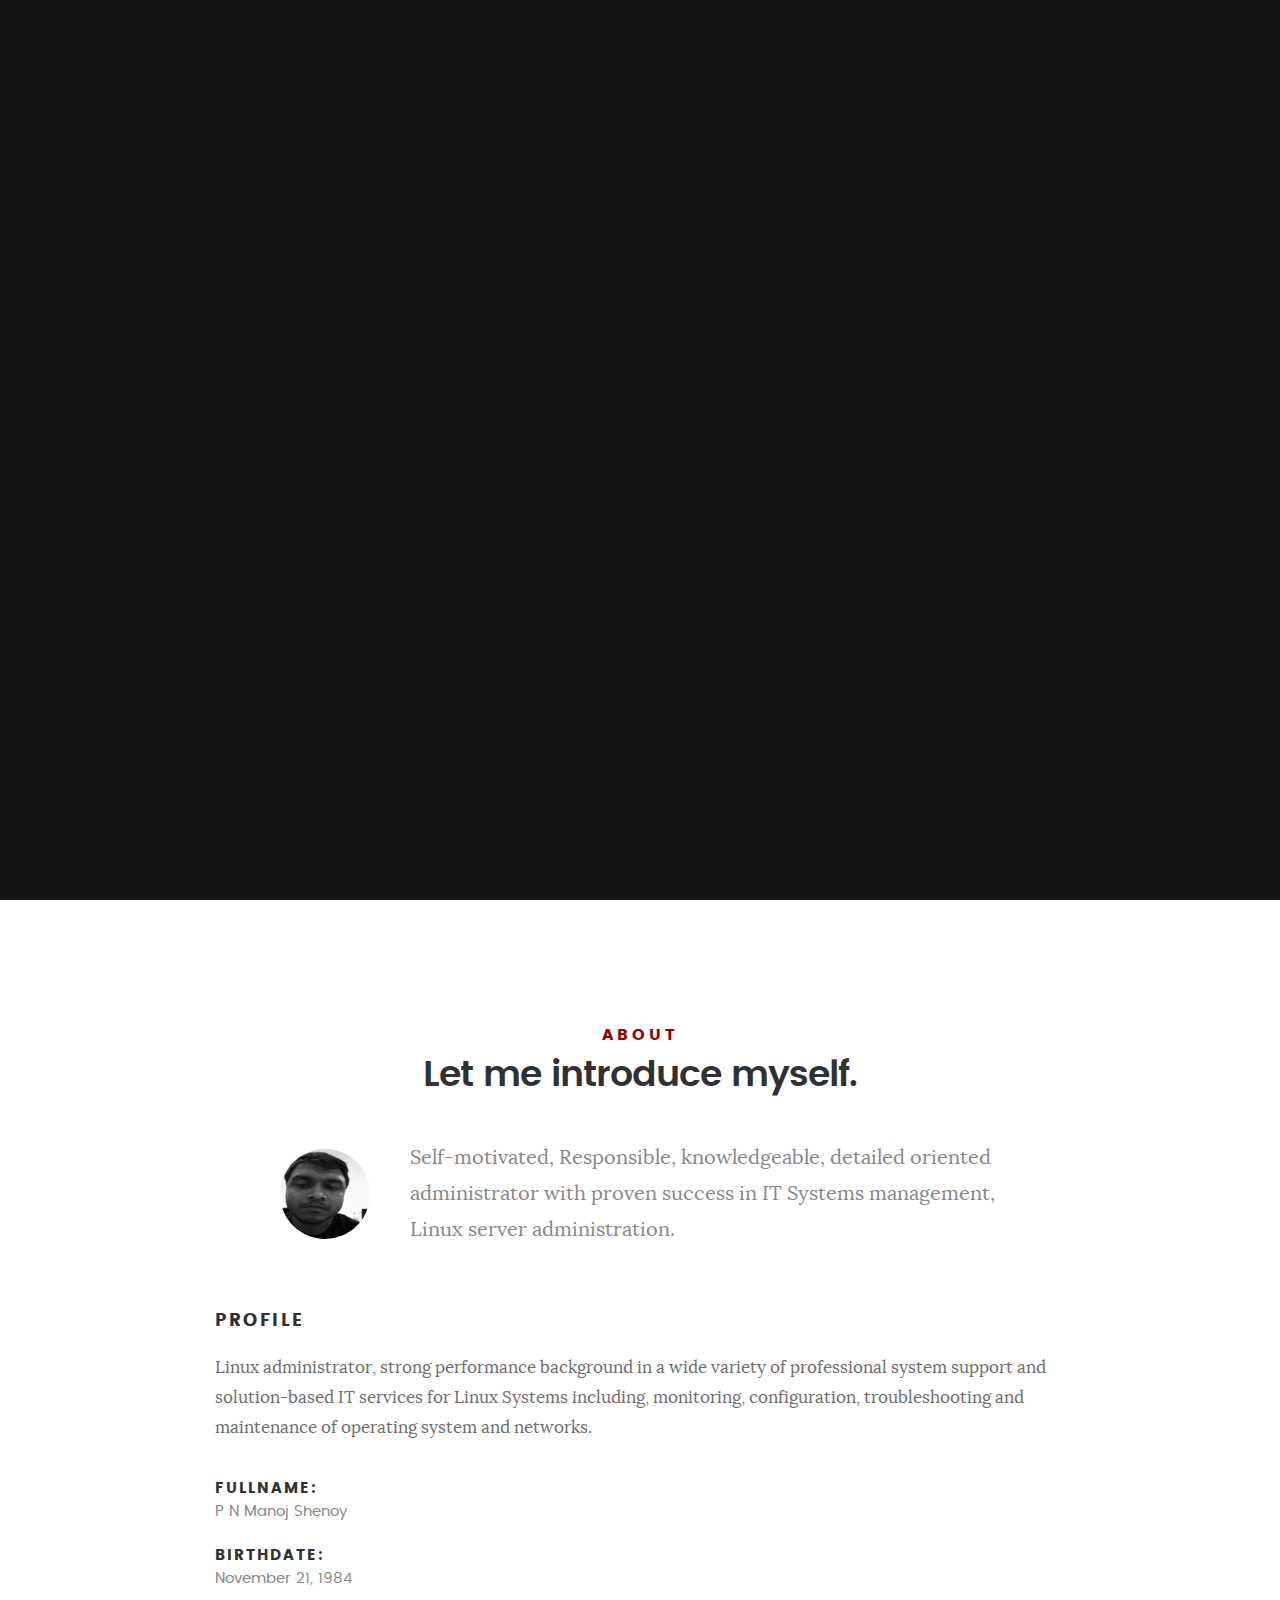
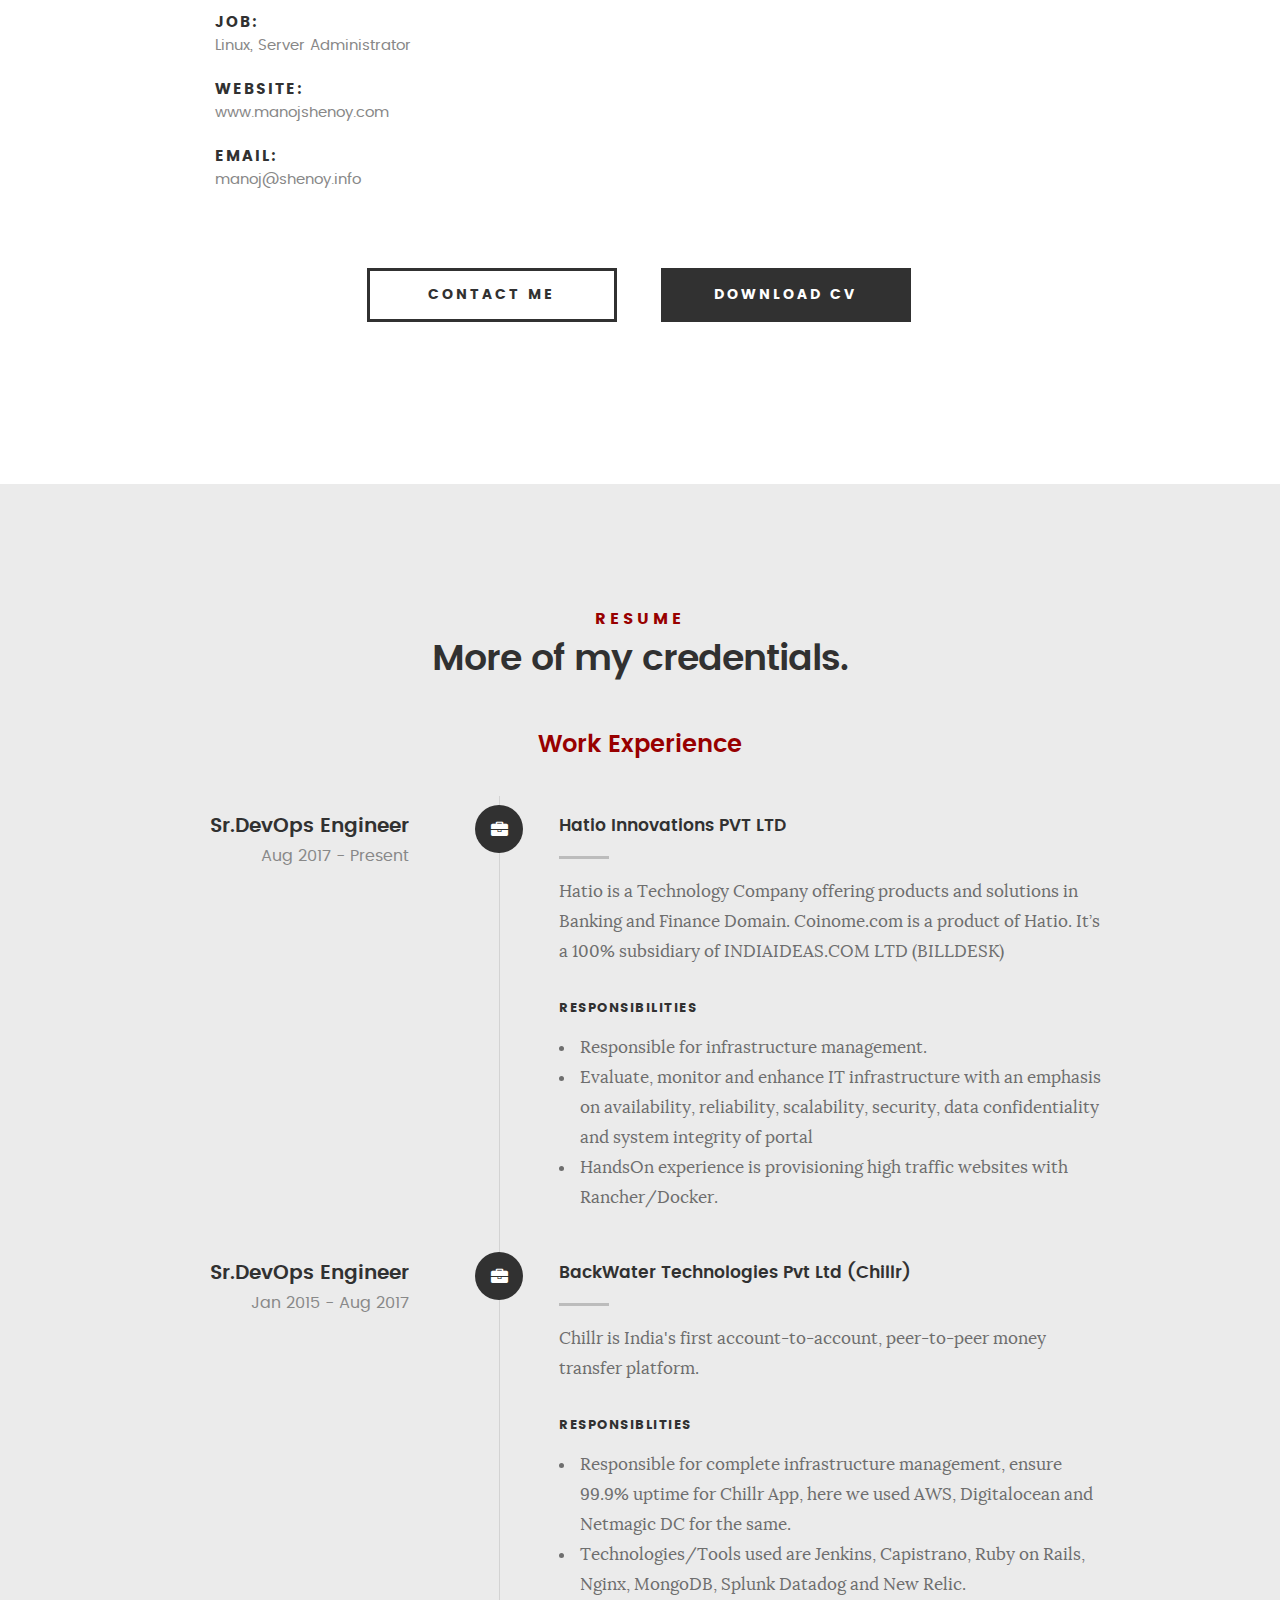
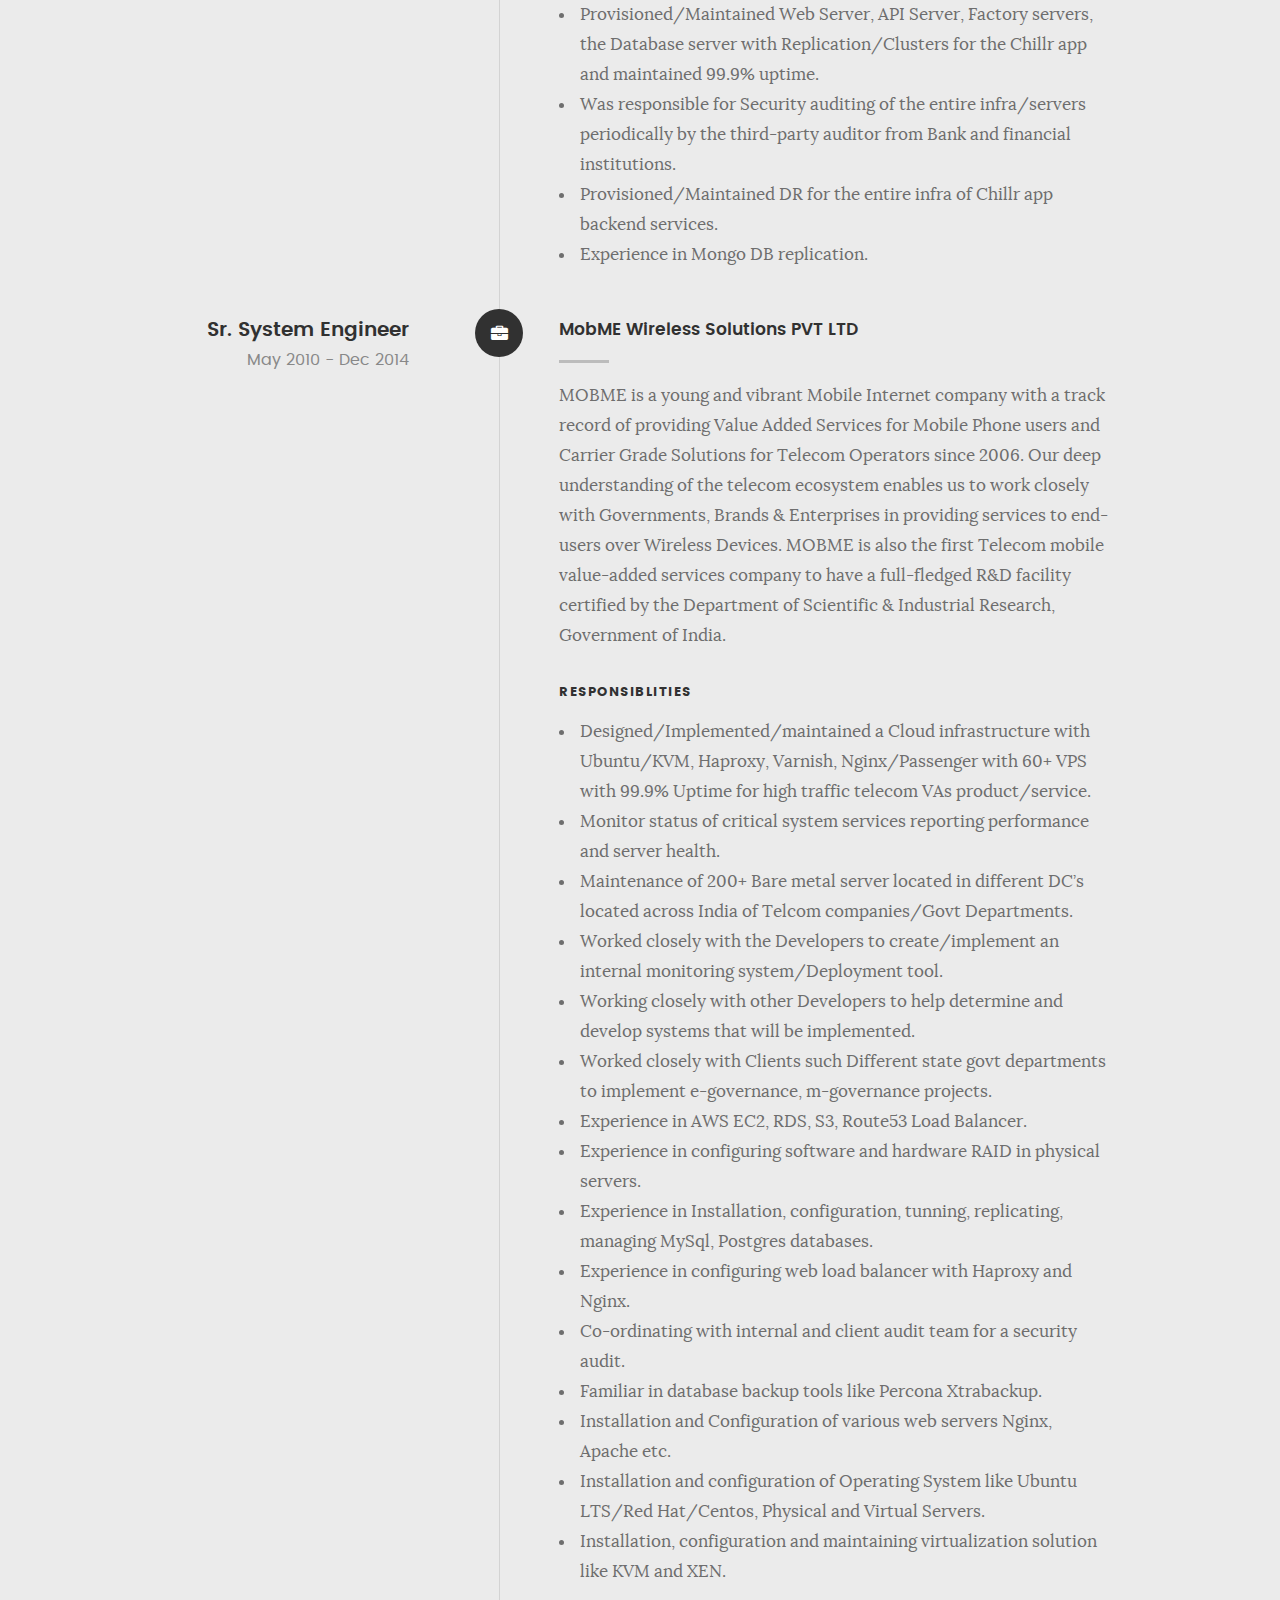
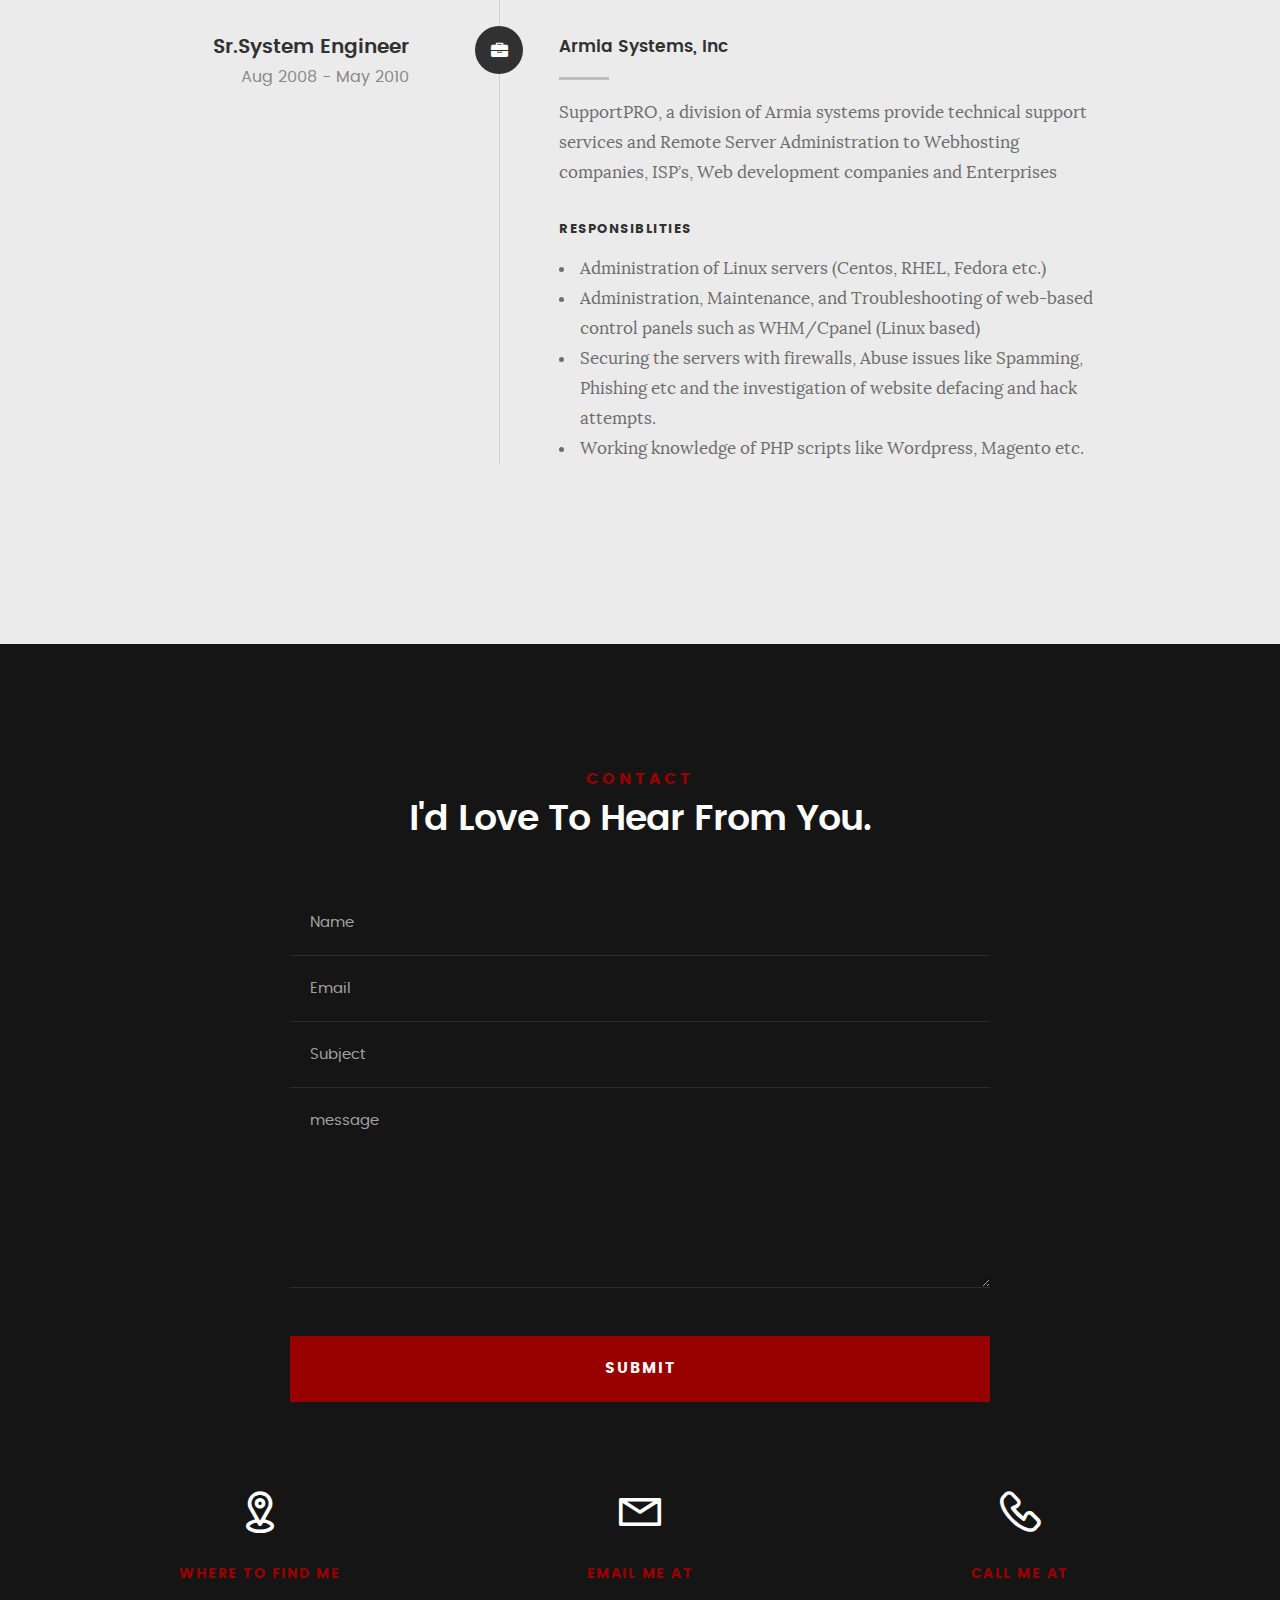
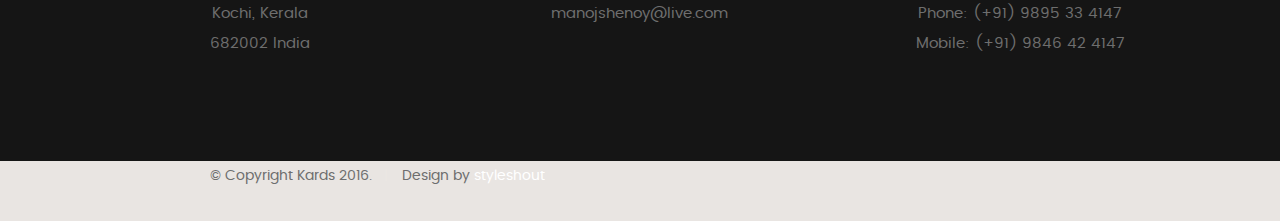
<file: index.html>
<!DOCTYPE html>
<head>
   <!--- basic page needs
   ================================================== -->
   <meta charset="utf-8">
	<title>Manoj Shenoy</title>
	<meta name="description" content="">  
	<meta name="author" content="">

   <!-- mobile specific metas
   ================================================== -->
	<meta name="viewport" content="width=device-width, initial-scale=1, maximum-scale=1">

 	<!-- CSS
   ================================================== -->
   <link rel="stylesheet" href="css/base.css">  
   <link rel="stylesheet" href="css/main.css">
   <link rel="stylesheet" href="css/vendor.css">     

   <!-- script
   ================================================== -->   
	<script src="js/modernizr.js"></script>
	<script src="js/pace.min.js"></script>

   <!-- favicons
	================================================== -->
	<link rel="icon" type="image/x-icon" href="images/favicon.ico">

</head>

<!-- Global site tag (gtag.js) - Google Analytics -->
<script async src="https://www.googletagmanager.com/gtag/js?id=UA-129617144-1"></script>
<script>
  window.dataLayer = window.dataLayer || [];
  function gtag(){dataLayer.push(arguments);}
  gtag('js', new Date());

  gtag('config', 'UA-129617144-1');
</script>

<script async src="//pagead2.googlesyndication.com/pagead/js/adsbygoogle.js"></script>
<script>
  (adsbygoogle = window.adsbygoogle || []).push({
    google_ad_client: "ca-pub-3585395454106586",
    enable_page_level_ads: true
  });
</script>

<body 

id="top">

	<!-- header 
   ================================================== -->
   <header>   	
   	<div class="row">

   		<div class="top-bar">
   			<a class="menu-toggle" href="#"><span>Menu</span></a>

	   		<div class="logo">
		         <a href="index.html">MENU</a>
		      </div>		      

		   	<nav id="main-nav-wrap">
					<ul class="main-navigation">
						<li class="current"><a class="smoothscroll"  href="#intro" title="">Home</a></li>
						<li><a class="smoothscroll"  href="#about" title="">About</a></li>
						<li><a class="smoothscroll"  href="#resume" title="">Resume</a></li>
						<li><a class="smoothscroll"  href="#contact" title="">Contact</a></li>	
                        

					</ul>
				</nav>    		
   		</div> <!-- /top-bar --> 
   		
   	</div> <!-- /row --> 		
   </header> <!-- /header -->

	<!-- intro section
   ================================================== -->
   <section id="intro">   

   	<div class="intro-overlay"></div>	

   	<div class="intro-content">
   		<div class="row">

   			<div class="col-twelve">

	   			<h5>Hello</h5>
	   			<h1>I'm Manoj Shenoy.</h1>

	   			<p class="intro-position">
	   				<span>Linux</span>
	   				<span>Server Administrator</span> 
	   			</p>

	   			<a class="button stroke smoothscroll" href="#about" title="">More About Me</a>

	   		</div>  
   			
   		</div>   		 		
   	</div> <!-- /intro-content --> 

   	<ul class="intro-social">        
         <li><a href="https://www.linkedin.com/in/manojshenoy/" target="_blank"><i class="fa fa-linkedin"></i></a></li>
         <li><a href="https://twitter.com/manojshenoy" target="_blank"><i class="fa fa-twitter"></i></a></li>
         <li><a href="https://github.com/manojshenoy/" target="_blank"><i class="fa fa-github"></i></a></li>
         <li><a href="https://blog.manojshenoy.com/" target="_blank"><i class="fa fa-wordpress"></i></a></li>
         <li><a href="live:manojshenoy" target="_blank"><i class="fa fa-skype"></i></a></li>


      </ul> <!-- /intro-social -->      	

   </section> <!-- /intro -->


   <!-- about section
   ================================================== -->
   <section id="about">  

   	<div class="row section-intro">
   		<div class="col-twelve">

   			<h5>About</h5>
   			<h1>Let me introduce myself.</h1>

   			<div class="intro-info">

   				<img src="images/profile-pic.jpg" alt="Profile Picture">

   				<p class="lead">Self-motivated, Responsible, knowledgeable, detailed oriented administrator with proven success in IT Systems management, Linux server administration.</p>
   			</div>   			

   		</div>   		
   	</div> <!-- /section-intro -->

   	<div class="row about-content">


   			<h3>Profile</h3>
   			<p>Linux administrator, strong performance background in a wide variety of professional system support and solution-based IT services for Linux Systems including, monitoring, configuration, troubleshooting and maintenance of operating system and networks.</p>

   			<ul class="info-list">
   				<li>
   					<strong>FULLNAME:</strong>
   					<span>P N Manoj Shenoy</span>
   				</li>
   				<li>
   					<strong>BIRTHDATE:</strong>
   					<span>November 21, 1984</span>
   				</li>
   				<li>
   					<strong>JOB:</strong>
   					<span>Linux, Server Administrator</span>
   				</li>
   				<li>
   					<strong>WEBSITE:</strong>
   					<span>www.manojshenoy.com</span>
   				</li>
   				<li>
   					<strong>EMAIL:</strong>
   					<span>manoj@shenoy.info</span>
   				</li>

   			</ul> <!-- /info-list -->

   		</div>


   	</div>

   	<div class="row button-section">
   		<div class="col-twelve">
   			<a href="#contact" title="Contact Me" class="button stroke smoothscroll">Contact Me</a>
   			<a href="./Manoj_Shenoy-Resume.pdf" title="Download CV" class="button button-primary">Download CV</a>
   		</div>   		
   	</div>

   </section> <!-- /process-->    


   <!-- resume Section
   ================================================== -->
	<section id="resume" class="grey-section">

		<div class="row section-intro">
   		<div class="col-twelve">

   			<h5>Resume</h5>
   			<h1>More of my credentials.</h1>

   		</div>   		
   	</div> <!-- /section-intro--> 

   	<div class="row resume-timeline">

   		<div class="col-twelve resume-header">

   			<h2>Work Experience</h2>

   		</div> <!-- /resume-header -->

   		<div class="col-twelve">

   			<div class="timeline-wrap">

   				<div class="timeline-block">

	   				<div class="timeline-ico">
	   					<i class="fa fa-briefcase"></i>
	   				</div>

	   				<div class="timeline-header">
	   					<h3>Sr.DevOps Engineer</h3>
	   					<p>Aug 2017 - Present</p>
	   				</div>

	   				<div class="timeline-content">
	   					<h4>Hatio Innovations PVT LTD</h4>
	   					<p>Hatio is a Technology Company offering products and solutions in Banking and Finance Domain. Coinome.com is a product of Hatio. It’s a 100% subsidiary of INDIAIDEAS.COM LTD (BILLDESK)</p>
                        
                        <h6>RESPONSIBILITIES</h6>
                          <ul>
                              <li>Responsible for infrastructure management.</li>
                              <li>Evaluate, monitor and enhance IT infrastructure with an emphasis on availability, reliability, scalability, security, data confidentiality and system integrity of portal</li>
                              <li>HandsOn experience is provisioning high traffic websites with Rancher/Docker.</li>
                        </ul>
	   				</div>

	   			</div> <!-- /timeline-block -->

	   			<div class="timeline-block">

	   				<div class="timeline-ico">
	   					<i class="fa fa-briefcase"></i>
	   				</div>

	   				<div class="timeline-header">
	   					<h3>Sr.DevOps Engineer</h3>
	   					<p>Jan 2015 - Aug 2017</p>
	   				</div>

	   				<div class="timeline-content">
	   					<h4>BackWater Technologies Pvt Ltd (Chillr)</h4>
	   					<p>Chillr is India's first account-to-account, peer-to-peer money transfer platform.</p>
                        <h6>Responsiblities</h6>
                          <ul>
                              <li>Responsible for complete infrastructure management, ensure 99.9% uptime for Chillr App, here we used AWS, Digitalocean and Netmagic DC for the same.</li>
                              <li>Technologies/Tools used are Jenkins, Capistrano, Ruby on Rails, Nginx, MongoDB, Splunk Datadog and New Relic.</li>
                              <li>Provisioned/Maintained Web Server, API Server, Factory servers, the Database server with Replication/Clusters for the Chillr app and maintained 99.9% uptime.</li> 
                              <li>Was responsible for Security auditing of the entire infra/servers periodically by the third-party auditor from Bank and financial institutions.</li>
                              <li>Provisioned/Maintained DR for the entire infra of Chillr app backend services.</li>
                              <li>Experience in Mongo DB replication.</li>
                        </ul>
	   				</div>

	   			</div> <!-- /timeline-block -->

	   			<div class="timeline-block">

	   				<div class="timeline-ico">
	   					<i class="fa fa-briefcase"></i>
	   				</div>

	   				<div class="timeline-header">
	   					<h3>Sr. System Engineer</h3>
	   					<p>May 2010 - Dec 2014</p>
	   				</div>

	   				<div class="timeline-content">
	   					<h4>MobME Wireless Solutions PVT LTD</h4>
	   					<p>MOBME is a young and vibrant Mobile Internet company with a track record of providing Value Added Services for Mobile Phone users and Carrier Grade Solutions for Telecom Operators since 2006. Our deep understanding of the telecom ecosystem enables us to work closely with Governments, Brands & Enterprises in providing services to end-users over Wireless Devices. MOBME is also the first Telecom mobile value-added services company to have a full-fledged R&D facility certified by the Department of Scientific & Industrial Research, Government of India.</p>
                        <h6>Responsiblities</h6>
                          <ul>
                              <li>Designed/Implemented/maintained a Cloud infrastructure with Ubuntu/KVM, Haproxy, Varnish, Nginx/Passenger with 60+ VPS with 99.9% Uptime for high traffic telecom VAs product/service.</li>
                              <li>Monitor status of critical system services reporting performance and server health.</li>
                              <li>Maintenance of 200+ Bare metal server located in different DC’s located across India of Telcom companies/Govt Departments.</li>
                              <li>Worked closely with the Developers to create/implement an internal monitoring system/Deployment tool.</li>
                              <li>Working closely with other Developers to help determine and develop systems that will be implemented.</li>
                              <li>Worked closely with Clients such Different state govt departments to implement e-governance, m-governance projects.</li>
                              <li>Experience in AWS EC2, RDS, S3, Route53 Load Balancer.</li>
                              <li>Experience in configuring software and hardware RAID in physical servers.</li>
                              <li>Experience in Installation, configuration, tunning, replicating, managing MySql, Postgres databases.</li>
                              <li>Experience in configuring web load balancer with Haproxy and Nginx.</li>
                              <li>Co-ordinating with internal and client audit team for a security audit.</li>
                              <li>Familiar in database backup tools like Percona Xtrabackup.</li>
                              <li>Installation and Configuration of various web servers Nginx, Apache etc.</li>
                              <li>Installation and configuration of Operating System like Ubuntu LTS/Red Hat/Centos, Physical and Virtual Servers.</li>
                              <li>Installation, configuration and maintaining virtualization solution like KVM and XEN.</li>


  </ul>
	   				</div>

                    
                    
                    
                    
 </div> <!-- /timeline-block -->

                                <div class="timeline-block">

                                        <div class="timeline-ico">
                                                <i class="fa fa-briefcase"></i>
                                        </div>

                                        <div class="timeline-header">
                                                <h3>Sr.System Engineer</h3>
                                                <p>Aug 2008 - May 2010</p>
                                        </div>

                                        <div class="timeline-content">
                                                <h4>Armia Systems, Inc</h4>
                                                <p>SupportPRO, a division of Armia systems provide technical support services and Remote Server Administration to Webhosting companies, ISP’s, Web development companies and Enterprises</p>
                                            <h6>Responsiblities</h6>
                                              <ul>
                                                  <li>Administration of Linux servers (Centos, RHEL, Fedora etc.)</li>
                                                <li>Administration, Maintenance, and Troubleshooting of web-based control panels such as WHM/Cpanel (Linux based)</li>
                                                <li>Securing the servers with firewalls, Abuse issues like Spamming, Phishing etc and the investigation of website defacing and hack attempts.</li>
                                               <li>Working knowledge of PHP scripts like Wordpress, Magento etc.</li>
                                             </ul>
                                            
                                        </div>


	   			</div> <!-- /timeline-block -->

   			</div> <!-- /timeline-wrap -->   			

   		</div> <!-- /col-twelve -->
   		
   	</div> <!-- /resume-timeline -->
   	
   	<div class="row resume-timeline">

   		<div class="col-twelve resume-header">

   		
    			</div> <!-- /timeline-wrap -->   			

   		</div> <!-- /col-twelve -->
   		
   	</div> <!-- /resume-timeline -->
		
	</section> <!-- /features -->

   <!-- contact
   ================================================== -->
	<section id="contact">

		<div class="row section-intro">
   		<div class="col-twelve">

   			<h5>Contact</h5>
   			<h1>I'd Love To Hear From You.</h1>

   		</div> 
   	</div> <!-- /section-intro -->

   	<div class="row contact-form">

   		<div class="col-twelve">

            <!-- form -->
            <form name="contactForm" id="contactForm" method="post" action="">
      			<fieldset>

                  <div class="form-field">
 						   <input name="contactName" type="text" id="contactName" placeholder="Name" value="" minlength="2" required="">
                  </div>
                  <div class="form-field">
	      			   <input name="contactEmail" type="email" id="contactEmail" placeholder="Email" value="" required="">
	               </div>
                  <div class="form-field">
	     				   <input name="contactSubject" type="text" id="contactSubject" placeholder="Subject" value="">
	               </div>                       
                  <div class="form-field">
	                 	<textarea name="contactMessage" id="contactMessage" placeholder="message" rows="10" cols="50" required=""></textarea>
	               </div>                      
                 <div class="form-field">
                     <button class="submitform">Submit</button>
                     <div id="submit-loader">
                        <div class="text-loader">Sending...</div>                             
       				      <div class="s-loader">
								  	<div class="bounce1"></div>
								  	<div class="bounce2"></div>
								  	<div class="bounce3"></div>
								</div>
							</div>
                  </div>

      			</fieldset>
      		</form> <!-- Form End -->

            <!-- contact-warning -->
            <div id="message-warning">            	
            </div>            
            <!-- contact-success -->
      		<div id="message-success">
               <i class="fa fa-check"></i>Your message was sent, thank you!<br>
      		</div>

         </div> <!-- /col-twelve -->
   		
   	</div> <!-- /contact-form -->

   	<div class="row contact-info">

   		<div class="col-four tab-full">

   			<div class="icon">
   				<i class="icon-pin"></i>
   			</div>

   			<h5>Where to find me</h5>

   			<p>
            Kochi, Kerala<br>
            682002 India
            </p>

   		</div>

   		<div class="col-four tab-full collapse">

   			<div class="icon">
   				<i class="icon-mail"></i>
   			</div>

   			<h5>Email Me At</h5>
   			<p>manojshenoy@live.com			     
			</p>

   		</div>

   		<div class="col-four tab-full">

   			<div class="icon">
   				<i class="icon-phone"></i>
   			</div>

   			<h5>Call Me At</h5>

   			<p>Phone: (+91) 9895 33 4147<br>
			   	Mobile: (+91) 9846 42 4147<br>
			   </p>

   		</div>
   		
   	</div> <!-- /contact-info -->
		
	</section> <!-- /contact -->


   <!-- footer
   ================================================== -->

   <footer>
     	<div class="row">


      	<div class="col-six tab-full">
	      	<div class="copyright">
		        	<span>© Copyright Kards 2016.</span> 
		        	<span>Design by <a href="http://www.styleshout.com/" target="_blank">styleshout</a></span>	         	
		         </div>		                  
	      	</div>

	      	<div id="go-top">
		         <a class="smoothscroll" title="Back to Top" href="#top"><i class="fa fa-long-arrow-up"></i></a>
		      </div>

      	</div> <!-- /row -->     	
   </footer>  

   <div id="preloader"> 
    	<div id="loader"></div>
   </div> 

   <!-- Java Script
   ================================================== --> 
   <script src="js/jquery-2.1.3.min.js"></script>
   <script src="js/plugins.js"></script>
   <script src="js/main.js"></script>

</body>

</html>
</file>
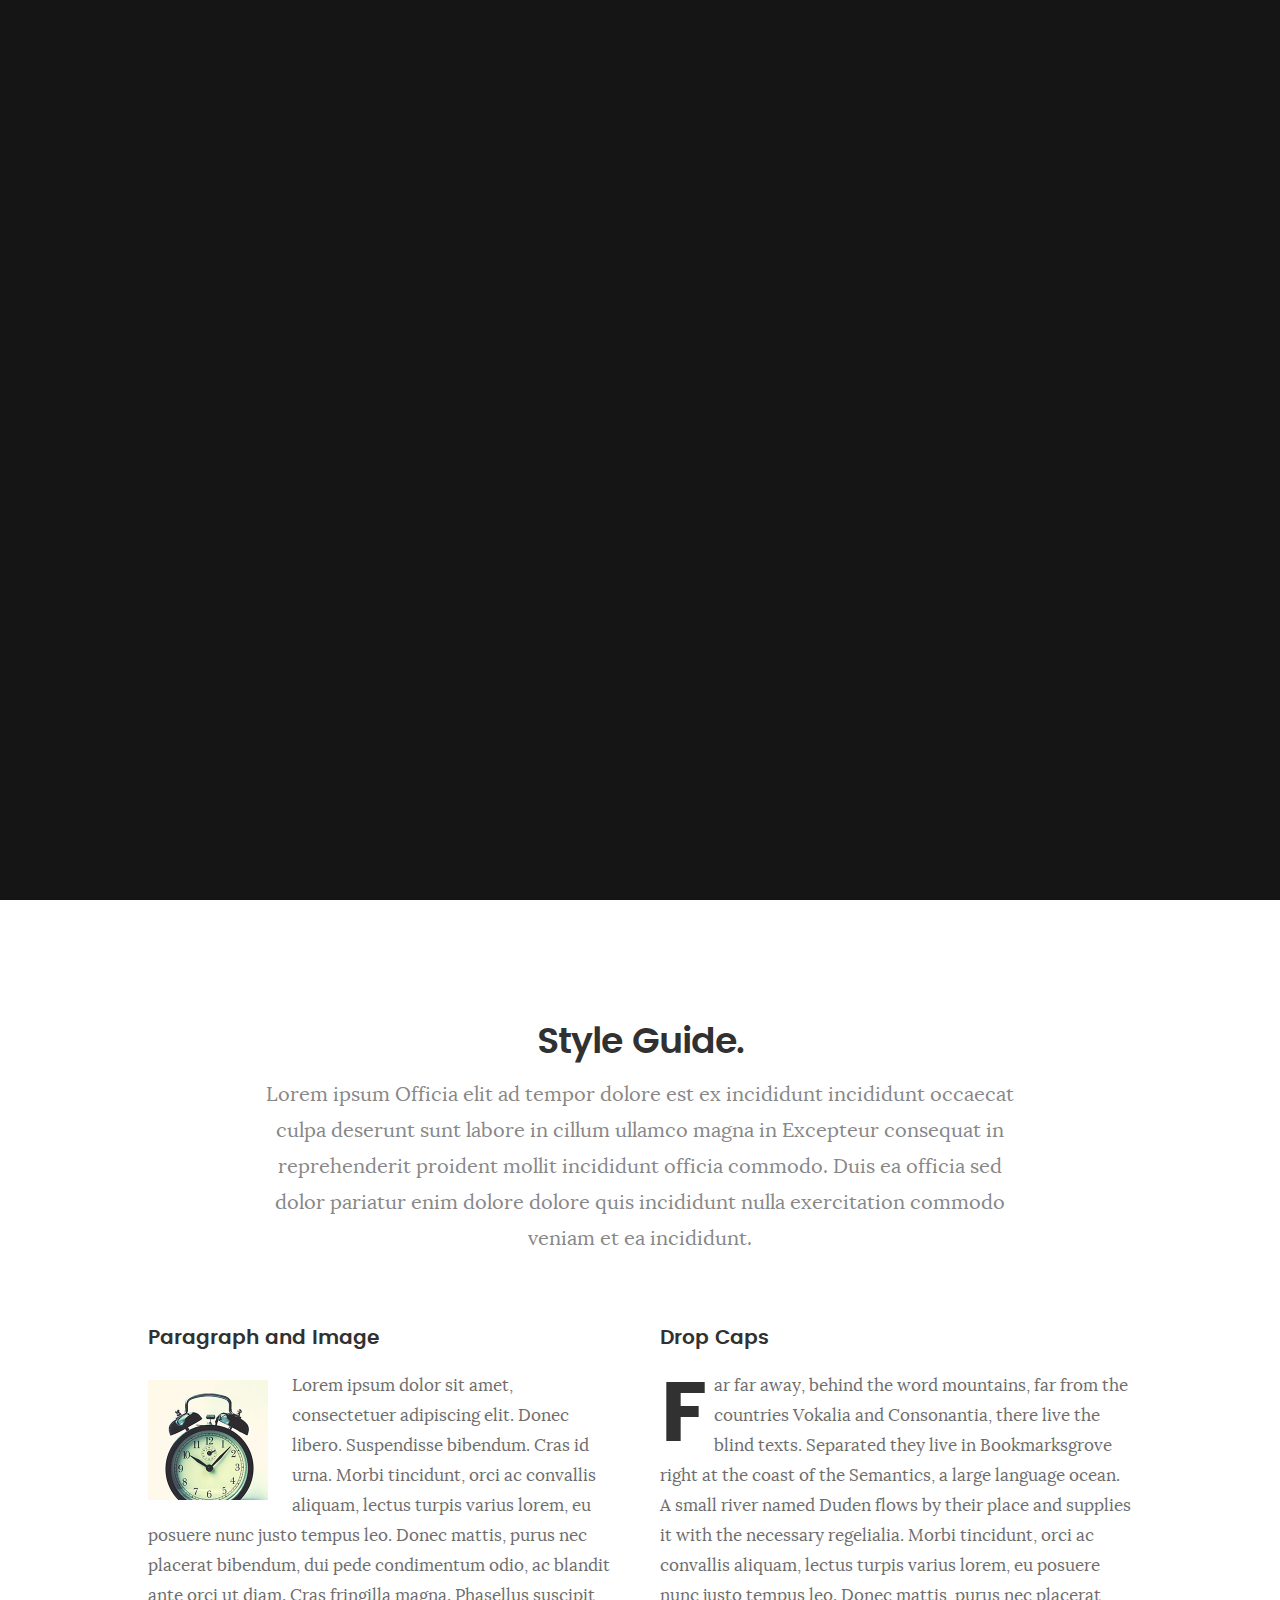
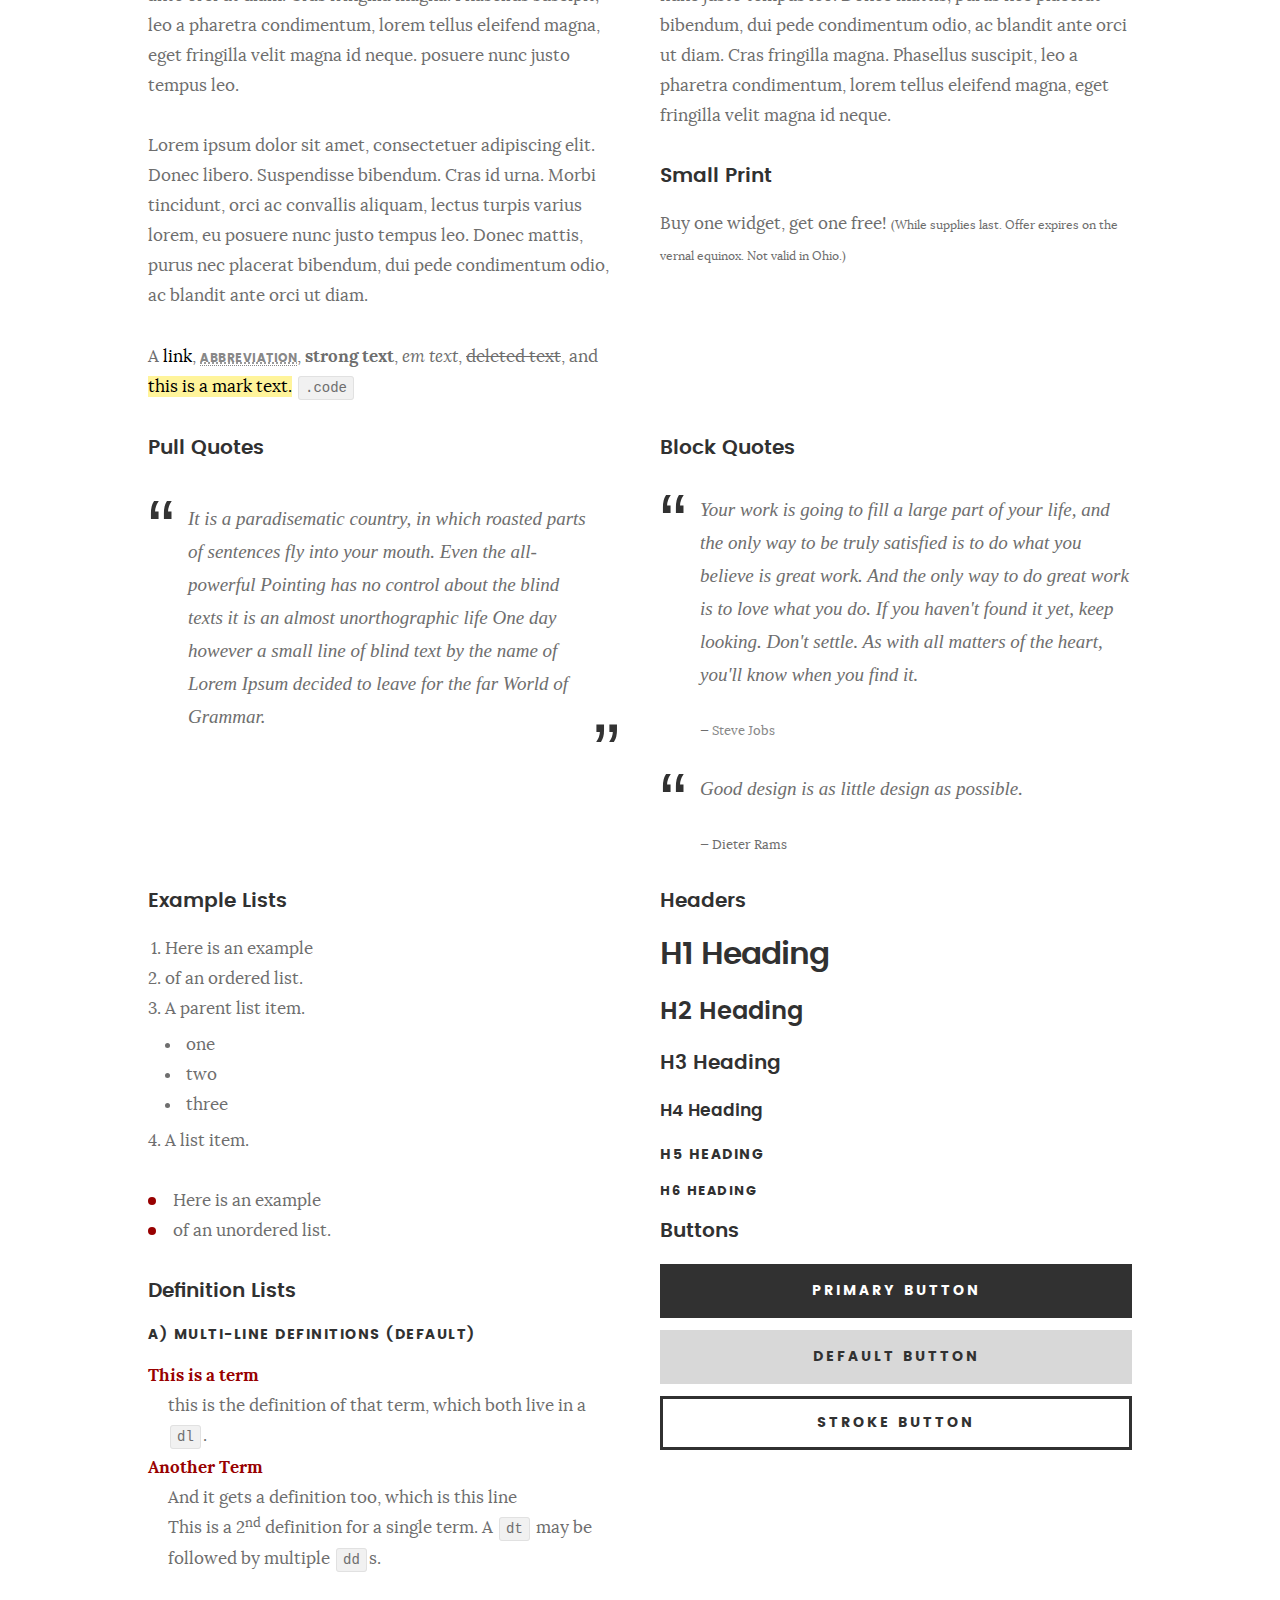
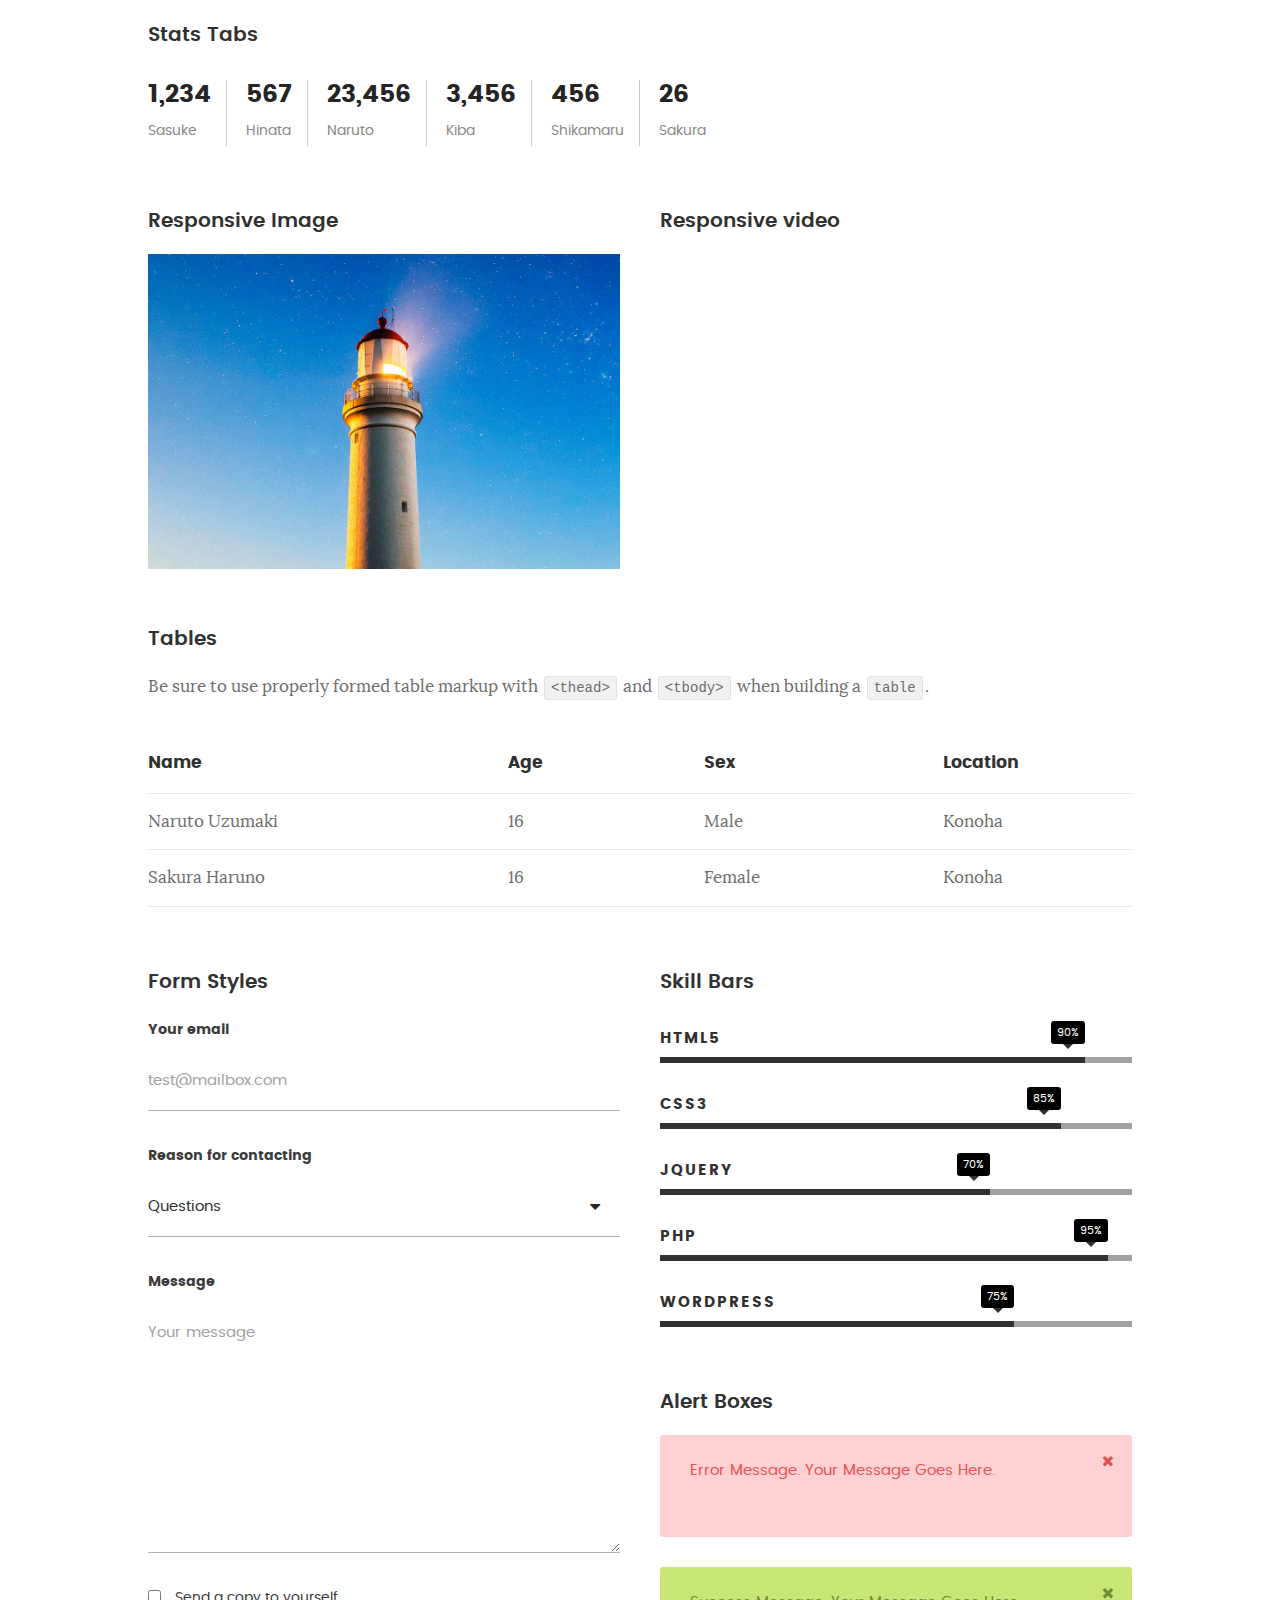
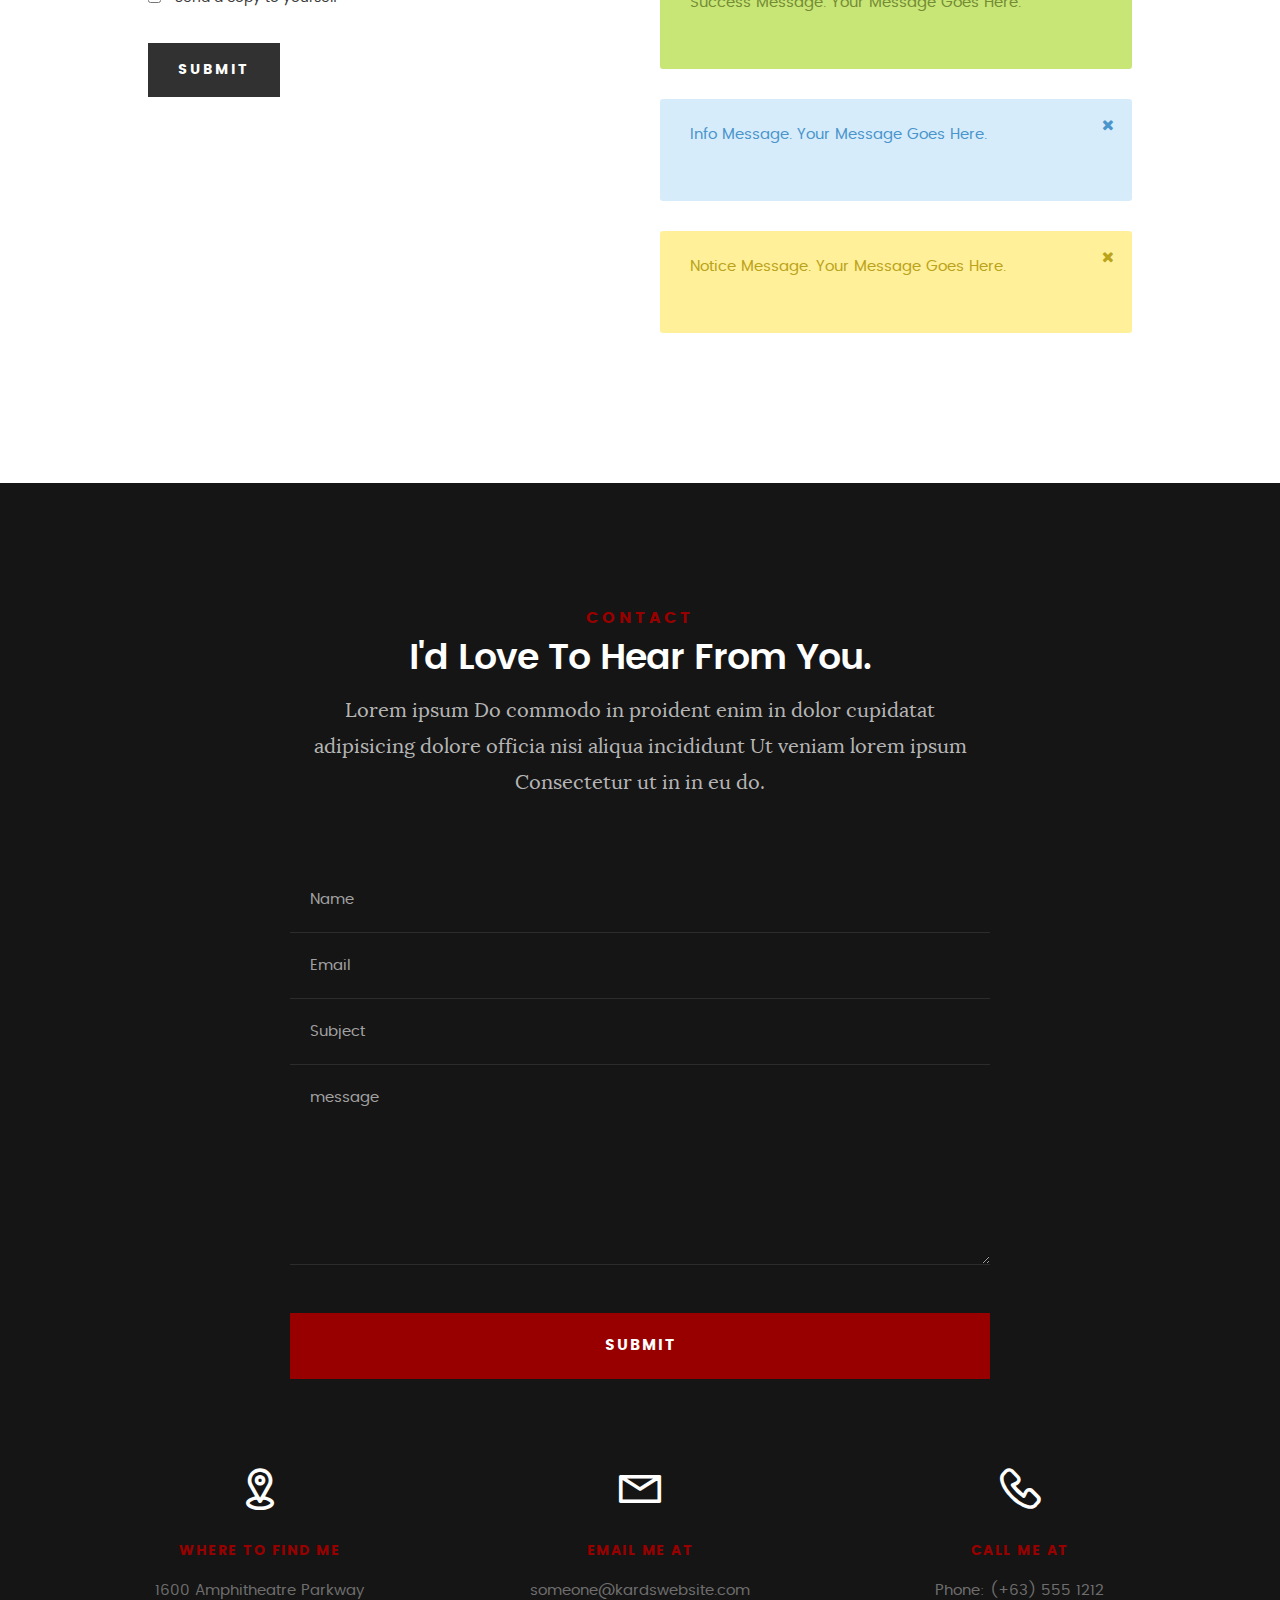
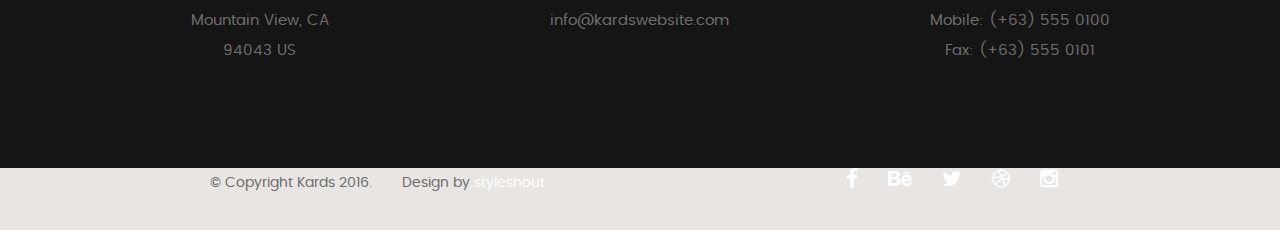
<file: styles.html>
<!DOCTYPE html>
<!--[if IE 8 ]><html class="no-js oldie ie8" lang="en"> <![endif]-->
<!--[if IE 9 ]><html class="no-js oldie ie9" lang="en"> <![endif]-->
<!--[if (gte IE 9)|!(IE)]><!--><html class="no-js" lang="en"> <!--<![endif]-->
<head>

   <!--- basic page needs
   ================================================== -->
   <meta charset="utf-8">
	<title>Style Demo - Kards</title>
	<meta name="description" content="">  
	<meta name="author" content="">

   <!-- mobile specific metas
   ================================================== -->
	<meta name="viewport" content="width=device-width, initial-scale=1, maximum-scale=1">

 	<!-- CSS
   ================================================== -->
   <link rel="stylesheet" href="css/base.css">  
   <link rel="stylesheet" href="css/main.css">
   <link rel="stylesheet" href="css/vendor.css">

   <style type="text/css" media="screen">

   	#styles { 
   		background: white;
   		padding-top: 12rem;
   		padding-bottom: 12rem;
   	}
   	#styles .row {
   		max-width: 1024px;
     	}
     	#styles .section-intro {
   		max-width: 800px;
     	}
      	
   </style>       

   <!-- script
   ================================================== -->
	<script src="js/modernizr.js"></script>
	<script src="js/pace.min.js"></script>

   <!-- favicons
	================================================== -->
	<link rel="icon" type="image/png" href="favicon.png">

</head>

<body id="top">

	<!-- header 
   ================================================== -->
   <header>   	
   	<div class="row">

   		<div class="top-bar">
   			<a class="menu-toggle" href="#"><span>Menu</span></a>

	   		<div class="logo">
		         <a href="index.html">KARDS</a>
		      </div>		      

		   	<nav id="main-nav-wrap">
					<ul class="main-navigation">
						<li><a href="index.html#intro" title="">Home</a></li>
						<li><a href="index.html#about" title="">About</a></li>
						<li><a href="index.html#resume" title="">Resume</a></li>
						<li><a href="index.html#portfolio" title="">Portfolio</a></li>
						<li><a href="index.html#services" title="">Services</a></li>					
						<li><a class="smoothscroll"  href="#contact" title="">Contact</a></li>	
						<li><a href="styles.html" title="">Style Demo</a></li>				
					</ul>
				</nav>    		
   		</div> <!-- /top-bar --> 
   		
   	</div> <!-- /row --> 		
   </header> <!-- /header -->

	<!-- intro section
   ================================================== -->
   <section id="intro">   

   	<div class="intro-overlay"></div>	

   	<div class="intro-content">
   		<div class="row">

   			<div class="col-twelve">

	   			<h5>Hello, World.</h5>
	   			<h1>I'm Juan Dela Cruz.</h1>

	   			<p class="intro-position">
	   				<span>Front-end Developer</span>
	   				<span>UI/UX Designer</span> 
	   			</p>

	   			<a class="button stroke smoothscroll" href="#about" title="">More About Me</a>

	   		</div>  
   			
   		</div>   		 		
   	</div> <!-- /intro-content --> 

   	<ul class="intro-social">        
         <li><a href="#"><i class="fa fa-facebook"></i></a></li>
         <li><a href="#"><i class="fa fa-behance"></i></a></li>
         <li><a href="#"><i class="fa fa-twitter"></i></a></li>
         <li><a href="#"><i class="fa fa-dribbble"></i></a></li>
         <li><a href="#"><i class="fa fa-instagram"></i></a></li>
      </ul> <!-- /intro-social -->      	

   </section> <!-- /intro -->


   <!-- Style Demo
   ================================================== -->
   <section id="styles">

   	<div class="row section-intro">

   		<div class="col-twelve">

   			<h1>Style Guide.</h1>

   			<p class="lead">Lorem ipsum Officia elit ad tempor dolore est ex incididunt incididunt occaecat culpa deserunt sunt labore in cillum ullamco magna in Excepteur consequat in reprehenderit proident mollit incididunt officia commodo.
   			Duis ea officia sed dolor pariatur enim dolore dolore quis incididunt nulla exercitation commodo veniam et ea incididunt.</p>   			

   		</div>

     	</div> <!-- /row -->

     	<div class="row">

     		<div class="col-six tab-full">

		      <h3>Paragraph and Image</h3>

		      <p><a href="#"><img width="120" height="120" class="pull-left" alt="sample-image" src="images/sample-image.jpg"></a>
		  		Lorem ipsum dolor sit amet, consectetuer adipiscing elit. Donec libero. Suspendisse bibendum.
		  		Cras id urna. Morbi tincidunt, orci ac convallis aliquam, lectus turpis varius lorem, eu
		  		posuere nunc justo tempus leo. Donec mattis, purus nec placerat bibendum, dui pede condimentum
		  		odio, ac blandit ante orci ut diam. Cras fringilla magna. Phasellus suscipit, leo a pharetra
		  		condimentum, lorem tellus eleifend magna, eget fringilla velit magna id neque.
		  		posuere nunc justo tempus leo. </p>

		  		<p>
		  		Lorem ipsum dolor sit amet, consectetuer adipiscing elit. Donec libero. Suspendisse bibendum.
		  		Cras id urna. Morbi tincidunt, orci ac convallis aliquam, lectus turpis varius lorem, eu
		  		posuere nunc justo tempus leo. Donec mattis, purus nec placerat bibendum, dui pede condimentum
		  		odio, ac blandit ante orci ut diam.	
 			   </p>

            <p>A <a href="#">link</a>,
  			   <abbr title="this really isn't a very good description">abbreviation</abbr>,
  			   <strong>strong text</strong>,
            <em>em text</em>,
  			   <del>deleted text</del>, and
            <mark>this is a mark text.</mark>
            <code>.code</code>
          	</p>

         </div>

         <div class="col-six tab-full">

            <h3>Drop Caps</h3>

	         <p class="drop-cap">Far far away, behind the word mountains, far from the countries Vokalia and Consonantia,
	         there live the blind texts. Separated they live in Bookmarksgrove right at the coast of the
	         Semantics, a large language ocean. A small river named Duden flows by their place and supplies it with the necessary regelialia. Morbi tincidunt, orci ac convallis aliquam, lectus turpis varius lorem, eu	posuere nunc justo tempus leo. Donec mattis, purus nec placerat bibendum, dui pede condimentum odio, ac blandit ante orci ut diam. Cras fringilla magna. Phasellus suscipit, leo a pharetra condimentum, lorem tellus eleifend magna, eget fringilla velit magna id neque.
		  		</p>

		      <h3>Small Print</h3>

		      <p>Buy one widget, get one free!
		  		<small>(While supplies last. Offer expires on the vernal equinox. Not valid in Ohio.)</small>
		  		</p>

		   </div>	         

		</div> <!-- /row -->

		<div class="row">

		  	<div class="col-six tab-full">

		      <h3>Pull Quotes</h3>

		      <aside class="pull-quote">
				   <blockquote>
					   <p>It is a paradisematic country, in which roasted parts of
		            sentences fly into your mouth. Even the all-powerful Pointing has no control about the blind
		            texts it is an almost unorthographic life One day however a small line of blind text by the name
		            of Lorem Ipsum decided to leave for the far World of Grammar.</p>
					</blockquote>
				</aside>

		   </div>

		   <div class="col-six tab-full">

		      <h3>Block Quotes</h3>

		      <blockquote cite="http://where-i-got-my-info-from.com">
				   <p>Your work is going to fill a large part of your life, and the only way to be truly satisfied is
		         to do what you believe is great work. And the only way to do great work is to love what you do.
		         If you haven't found it yet, keep looking. Don't settle. As with all matters of the heart, you'll know when you find it.
		         </p>
		
					<cite>
					   <a href="#">Steve Jobs</a>
					</cite>
			   </blockquote>

		      <blockquote>
		         <p>Good design is as little design as possible.</p>
		         <cite>Dieter Rams</cite>
		      </blockquote>

		   </div>

		</div> <!-- /row -->

		<div class="row half-bottom">

		 	<div class="col-six tab-full">

		      <h3>Example Lists</h3>

		      <ol>
				   <li>Here is an example</li>
				   <li>of an ordered list.</li>
				   <li>A parent list item.
				   	<ul>
				   		<li>one</li>
				   		<li>two</li>
				   		<li>three</li>
				   	</ul>
				   </li>
				   <li>A list item.</li>
			   </ol>

		      <ul class="disc">
				   <li>Here is an example</li>
				   <li>of an unordered list.</li>
			   </ul>	

			   <h3>Definition Lists</h3>	            

		      <h5>a) Multi-line Definitions (default)</h5>

		      <dl>
				   <dt><strong>This is a term</strong></dt>
				      <dd>this is the definition of that term, which both live in a <code>dl</code>.</dd>
				   <dt><strong>Another Term</strong></dt>
				      <dd>And it gets a definition too, which is this line</dd>
				      <dd>This is a 2<sup>nd</sup> definition for a single term. A <code>dt</code> may be followed by multiple <code>dd</code>s.</dd>
			   </dl>

		   </div>

		   <div class="col-six tab-full">		                  

		      <h3>Headers</h3>

		      <h1>H1 Heading</h1>
		      <h2>H2 Heading</h2>
		      <h3>H3 Heading</h3>
		      <h4>H4 Heading</h4>
		      <h5>H5 Heading</h5>
		      <h6>H6 Heading</h6>

		      <h3>Buttons</h3>

		    	<p>
		     		<a class="button button-primary full-width" href="#">Primary Button</a>
		     		<a class="button full-width" href="#">Default Button</a>
		     		<a class="button stroke full-width" href="#">Stroke Button</a>
		     	</p>

		   </div>

		</div> <!-- /row -->

		<div class="row">

		   <div class="col-twelve">

		    	<h3>Stats Tabs</h3>

		      <ul class="stats-tabs">
				   <li><a href="#">1,234 <em>Sasuke</em></a></li>
				   <li><a href="#">567 <em>Hinata</em></a></li>
				   <li><a href="#">23,456 <em>Naruto</em></a></li>
				   <li><a href="#">3,456 <em>Kiba</em></a></li>
				   <li><a href="#">456 <em>Shikamaru</em></a></li>
				   <li><a href="#">26 <em>Sakura</em></a></li>
				</ul>	      		

		   </div>	      	

		</div> <!-- /row -->

		<div class="row half-bottom">

      	<div class="col-six tab-full">

      		<h3>Responsive Image</h3>

      		<p><img src="images/portfolio/modals/m-lighthouse.jpg"></p>

      	</div>

      	<div class="col-six tab-full">

      		<h3>Responsive video</h3>

      		<div class="fluid-video-wrapper">
                  <iframe src="http://player.vimeo.com/video/14592941?title=0&amp;byline=0&amp;portrait=0&amp;color=F64B39" width="500" height="281" frameborder="0" webkitallowfullscreen mozallowfullscreen allowfullscreen></iframe> 
            </div>

      	</div>
      	
      </div> <!-- /row -->

      <div class="row add-bottom">

      	<div class="col-twelve">

      		<h3>Tables</h3>
      		<p>Be sure to use properly formed table markup with <code>&lt;thead&gt;</code> and <code>&lt;tbody&gt;</code> when building a <code>table</code>.</p>

      		<div class="table-responsive">

      			<table>
					  <thead>
					    <tr>
					      <th>Name</th>
					      <th>Age</th>
					      <th>Sex</th>
					      <th>Location</th>					    
					    </tr>
					  </thead>
					  <tbody>
					    <tr>
					      <td>Naruto Uzumaki</td>
					      <td>16</td>
					      <td>Male</td>
					      <td>Konoha</td>					    
					    </tr>
					    <tr>
					      <td>Sakura Haruno</td>
					      <td>16</td>
					      <td>Female</td>
					      <td>Konoha</td>			    
					    </tr>
					  </tbody>
					</table>

      		</div>     		

      	</div>
      	
      </div> <!--row -->

      <div class="row">

		   <div class="col-six tab-full">

		      <h3>Form Styles</h3>

		         <form>
			        	<div>
			         	<label for="sampleInput">Your email</label>
			         	<input class="full-width" type="email" placeholder="test@mailbox.com" id="sampleInput">
			         </div>
			         <div>
			         	<label for="sampleRecipientInput">Reason for contacting</label>
			         	<div class="ss-custom-select">
			         		<select class="full-width" id="sampleRecipientInput">
				           		<option value="Option 1">Questions</option>
				           		<option value="Option 2">Report</option>
				           		<option value="Option 3">Others</option>
				         	</select>
			         	</div>			         	
			         </div>
			       
			       	<label for="exampleMessage">Message</label>
			       	<textarea class="full-width" placeholder="Your message" id="exampleMessage"></textarea>

			        	<label class="add-bottom">
			           	<input type="checkbox">			            
			           	<span class="label-text">Send a copy to yourself</span>
			        	</label>
			       
			        	<input class="button-primary" type="submit" value="Submit">

			      </form>	            

		      </div>

		      <div class="col-six tab-full">

		      		<h3>Skill Bars</h3>

		      		<ul class="skill-bars">
						   <li>
						   	<div class="progress percent90"><span>90%</span></div>
						   	<strong>HTML5</strong>
						   </li>
						   <li>
						   	<div class="progress percent85"><span>85%</span></div>
						   	<strong>CSS3</strong>
						   </li>
						   <li>
						   	<div class="progress percent70"><span>70%</span></div>
						   	<strong>JQuery</strong>
						   </li>
						   <li>
						   	<div class="progress percent95"><span>95%</span></div>
						   	<strong>PHP</strong>
						   </li>
						   <li>

						   	<div class="progress percent75"><span>75%</span></div>
						   	<strong>Wordpress</strong>
						   </li>
		      
						</ul> <!-- /skill-bars -->

			        
			        <h3>Alert Boxes</h3> 
			        
			        <div class="alert-box ss-error hideit">
				        <p>Error Message. Your Message Goes Here.</p>
				        <i class="fa fa-times close"></i>
			        </div><!-- /error -->
			        
			        <div class="alert-box ss-success hideit">
				        <p>Success Message. Your Message Goes Here.</p>
				        <i class="fa fa-times close"></i>
			        </div><!-- /success -->
			        
			        <div class="alert-box ss-info hideit">
				         <p>Info Message. Your Message Goes Here.</p>
				        <i class="fa fa-times close"></i>
			        </div><!-- /info -->
			        
			        <div class="alert-box ss-notice hideit">
				        <p>Notice Message. Your Message Goes Here.</p>
				        <i class="fa fa-times close"></i>
			        </div><!-- /notice -->
			        
			  </div>	         

		</div> <!-- /row -->
		   	
   </section> <!--styles -->	

	
   <!-- contact
   ================================================== -->
	<section id="contact">

		<div class="row section-intro">
   		<div class="col-twelve">

   			<h5>Contact</h5>
   			<h1>I'd Love To Hear From You.</h1>

   			<p class="lead">Lorem ipsum Do commodo in proident enim in dolor cupidatat adipisicing dolore officia nisi aliqua incididunt Ut veniam lorem ipsum Consectetur ut in in eu do.</p>

   		</div> 
   	</div> <!-- /section-intro -->

   	<div class="row contact-form">

   		<div class="col-twelve">

            <!-- form -->
            <form name="contactForm" id="contactForm" method="post" action="">
      			<fieldset>

                  <div class="form-field">
 						   <input name="contactName" type="text" id="contactName" placeholder="Name" value="" minlength="2" required="">
                  </div>
                  <div class="form-field">
	      			   <input name="contactEmail" type="email" id="contactEmail" placeholder="Email" value="" required="">
	               </div>
                  <div class="form-field">
	     				   <input name="contactSubject" type="text" id="contactSubject" placeholder="Subject" value="">
	               </div>                       
                  <div class="form-field">
	                 	<textarea name="contactMessage" id="contactMessage" placeholder="message" rows="10" cols="50" required=""></textarea>
	               </div>                      
                 <div class="form-field">
                     <button class="submitform">Submit</button>
                     <div id="submit-loader">
                        <div class="text-loader">Sending...</div>                             
       				      <div class="s-loader">
								  	<div class="bounce1"></div>
								  	<div class="bounce2"></div>
								  	<div class="bounce3"></div>
								</div>
							</div>
                  </div>

      			</fieldset>
      		</form> <!-- Form End -->

            <!-- contact-warning -->
            <div id="message-warning"></div>            
            <!-- contact-success -->
      		<div id="message-success">
               <i class="fa fa-check"></i>Your message was sent, thank you!<br>
      		</div>

         </div> <!-- /col-twelve -->
   		
   	</div> <!-- /contact-form -->

   	<div class="row contact-info">

   		<div class="col-four tab-full">

   			<div class="icon">
   				<i class="icon-pin"></i>
   			</div>

   			<h5>Where to find me</h5>

   			<p>
            1600 Amphitheatre Parkway<br>
            Mountain View, CA<br>
            94043 US
            </p>

   		</div>

   		<div class="col-four tab-full collapse">

   			<div class="icon">
   				<i class="icon-mail"></i>
   			</div>

   			<h5>Email Me At</h5>

   			<p>someone@kardswebsite.com<br>
			   	info@kardswebsite.com			     
			   </p>

   		</div>

   		<div class="col-four tab-full">

   			<div class="icon">
   				<i class="icon-phone"></i>
   			</div>

   			<h5>Call Me At</h5>

   			<p>Phone: (+63) 555 1212<br>
			   	Mobile: (+63) 555 0100<br>
			     	Fax: (+63) 555 0101
			   </p>

   		</div>
   		
   	</div> <!-- /contact-info -->
		
	</section> <!-- /contact -->


   <!-- footer
   ================================================== -->

   <footer>
     	<div class="row">

     		<div class="col-six tab-full pull-right social">

     			<ul class="footer-social">        
			      <li><a href="#"><i class="fa fa-facebook"></i></a></li>
			      <li><a href="#"><i class="fa fa-behance"></i></a></li>
			      <li><a href="#"><i class="fa fa-twitter"></i></a></li>
			      <li><a href="#"><i class="fa fa-dribbble"></i></a></li>
			      <li><a href="#"><i class="fa fa-instagram"></i></a></li>
			   </ul> 
	      		
	      </div>

      	<div class="col-six tab-full">
	      	<div class="copyright">
		        	<span>© Copyright Kards 2016.</span> 
		        	<span>Design by <a href="http://www.styleshout.com/">styleshout</a></span>	         	
		         </div>		                  
	      	</div>

	      	<div id="go-top">
		         <a class="smoothscroll" title="Back to Top" href="#top"><i class="fa fa-long-arrow-up"></i></a>
		      </div>

      	</div> <!-- /row -->     	
   </footer>    

   <div id="preloader"> 
    	<div id="loader"></div>
   </div> 

   <!-- Java Script
   ================================================== --> 
   <script src="js/jquery-2.1.3.min.js"></script>
   <script src="js/plugins.js"></script>
   <script src="js/main.js"></script>

</body>

</html>
</file>
<file: css/base.css>
html{font-family:sans-serif;-ms-text-size-adjust:100%;-webkit-text-size-adjust:100%;}
body{margin:0;}
article,
aside,
details,
figcaption,
figure,
footer,
header,
hgroup,
main,
menu,
nav,
section,
summary{display:block;}
audio,
canvas,
progress,
video{display:inline-block;vertical-align:baseline;}
audio:not([controls]){display:none;height:0;}
[hidden],
template{display:none;}
a{background:transparent;}
a:active,
a:hover{outline:0;}
abbr[title]{border-bottom:1px dotted;}
b,
strong{font-weight:bold;}
dfn{font-style:italic;}
h1{font-size:2em;margin:0.67em 0;}
mark{background:#ff0;color:#000;}
small{font-size:80%;}
sub,
sup{font-size:75%;line-height:0;position:relative;vertical-align:baseline;}
sup{top:-0.5em;}
sub{bottom:-0.25em;}
img{border:0;}
svg:not(:root){overflow:hidden;}
figure{margin:1em 40px;}
hr{-moz-box-sizing:content-box;box-sizing:content-box;height:0;}
pre{overflow:auto;}
code,
kbd,
pre,
samp{font-family:monospace, monospace;font-size:1em;}
button,
input,
optgroup,
select,
textarea{color:inherit;font:inherit;margin:0;}
button{overflow:visible;}
button,
select{text-transform:none;}
button,
html input[type="button"],
input[type="reset"],
input[type="submit"]{-webkit-appearance:button;cursor:pointer;}
button[disabled],
html input[disabled]{cursor:default;}
button::-moz-focus-inner,
input::-moz-focus-inner{border:0;padding:0;}
input{line-height:normal;}
input[type="checkbox"],
input[type="radio"]{box-sizing:border-box;padding:0;}
input[type="number"]::-webkit-inner-spin-button,
input[type="number"]::-webkit-outer-spin-button{height:auto;}
input[type="search"]{-webkit-appearance:textfield;-moz-box-sizing:content-box;-webkit-box-sizing:content-box;box-sizing:content-box;}
input[type="search"]::-webkit-search-cancel-button,
input[type="search"]::-webkit-search-decoration{-webkit-appearance:none;}
fieldset{border:1px solid #c0c0c0;margin:0 2px;padding:0.35em 0.625em 0.75em;}
legend{border:0;padding:0;}
textarea{overflow:auto;}
optgroup{font-weight:bold;}
table{border-collapse:collapse;border-spacing:0;}
td,
th{padding:0;}
html{font-size:62.5%;box-sizing:border-box;}
*,
*::before,
*::after{box-sizing:inherit;}
body{font-weight:normal;line-height:1;text-rendering:optimizeLegibility;word-wrap:break-word;-webkit-overflow-scrolling:touch;-webkit-text-size-adjust:none;}
body,
input,
button{-moz-osx-font-smoothing:grayscale;-webkit-font-smoothing:antialiased;}
img,
video{max-width:100%;height:auto;}
div,
dl,
dt,
dd,
ul,
ol,
li,
h1,
h2,
h3,
h4,
h5,
h6,
pre,
form,
p,
blockquote,
th,
td{margin:0;padding:0;}
h1,
h2,
h3,
h4,
h5,
h6{-webkit-font-variant-ligatures:common-ligatures;-moz-font-variant-ligatures:common-ligatures;font-variant-ligatures:common-ligatures;text-rendering:optimizeLegibility;}
em,
i{font-style:italic;line-height:inherit;}
strong,
b{font-weight:bold;line-height:inherit;}
small{font-size:60%;line-height:inherit;}
ol,
ul{list-style:none;}
li{display:block;}
a{text-decoration:none;line-height:inherit;}
a img{border:none;}
fieldset{margin:0;padding:0;}
input[type="email"],
input[type="number"],
input[type="search"],
input[type="text"],
input[type="tel"],
input[type="url"],
input[type="password"],
textarea{-webkit-appearance:none;-moz-appearance:none;-ms-appearance:none;-o-appearance:none;appearance:none;}
.row{width:94%;max-width:1140px;margin:0 auto;}
.row:before,
.row:after{content:"";display:table;}
.row:after{clear:both;}
.row .row{width:auto;max-width:none;margin-left:-20px;margin-right:-20px;}
[class*="col-"],
.bgrid{float:left;}
[class*="col-"] + [class*="col-"].end{float:right;}
[class*="col-"]{padding:0 20px;}
.col-one{width:8.33333%;}
.col-two,
.col-1-6{width:16.66667%;}
.col-three,
.col-1-4{width:25%;}
.col-four,
.col-1-3{width:33.33333%;}
.col-five{width:41.66667%;}
.col-six,
.col-1-2{width:50%;}
.col-seven{width:58.33333%;}
.col-eight,
.col-2-3{width:66.66667%;}
.col-nine,
.col-3-4{width:75%;}
.col-ten,
.col-5-6{width:83.33333%;}
.col-eleven{width:91.66667%;}
.col-twelve,
.col-full{width:100%;}
@media screen and (max-width:1024px){.row .row{margin-left:-18px;margin-right:-18px;}
[class*="col-"]{padding:0 18px;}
}
@media screen and (max-width:768px){.row{width:auto;padding-left:30px;padding-right:30px;}
.row .row{padding-left:0;padding-right:0;margin-left:-15px;margin-right:-15px;}
[class*="col-"]{padding:0 15px;}
.tab-1-4{width:25%;}
.tab-1-3{width:33.33333%;}
.tab-1-2{width:50%;}
.tab-2-3{width:66.66667%;}
.tab-3-4{width:75%;}
.tab-full{width:100%;}
}
@media screen and (max-width:600px){.row{padding-left:25px;padding-right:25px;}
.row .row{margin-left:-10px;margin-right:-10px;}
[class*="col-"]{padding:0 10px;}
.mob-1-4{width:25%;}
.mob-1-2{width:50%;}
.mob-3-4{width:75%;}
.mob-full{width:100%;}
}
@media screen and (max-width:400px){.row .row{padding-left:0;padding-right:0;margin-left:0;margin-right:0;}
[class*="col-"]{width:100% !important;float:none !important;clear:both !important;margin-left:0;margin-right:0;padding:0;}
[class*="col-"] + [class*="col-"].end{float:none;}
}
[class*="block-"]:before,
[class*="block-"]:after{content:"";display:table;}
[class*="block-"]:after{clear:both;}
.block-1-6 .bgrid{width:16.66667%;}
.block-1-4 .bgrid{width:25%;}
.block-1-3 .bgrid{width:33.33333%;}
.block-1-2 .bgrid{width:50%;}
.block-1-6 .bgrid:nth-child(6n+1),
.block-1-4 .bgrid:nth-child(4n+1),
.block-1-3 .bgrid:nth-child(3n+1),
.block-1-2 .bgrid:nth-child(2n+1){clear:both;}
@media screen and (max-width:1024px){.block-s-1-6 .bgrid{width:16.66667%;}
.block-s-1-4 .bgrid{width:25%;}
.block-s-1-3 .bgrid{width:33.33333%;}
.block-s-1-2 .bgrid{width:50%;}
.block-s-full .bgrid{width:100%;clear:both;}
[class*="block-s-"] .bgrid:nth-child(n){clear:none;}
.block-s-1-6 .bgrid:nth-child(6n+1),
.block-s-1-4 .bgrid:nth-child(4n+1),
.block-s-1-3 .bgrid:nth-child(3n+1),
.block-s-1-2 .bgrid:nth-child(2n+1){clear:both;}
}
@media screen and (max-width:768px){.block-tab-1-6 .bgrid{width:16.66667%;}
.block-tab-1-4 .bgrid{width:25%;}
.block-tab-1-3 .bgrid{width:33.33333%;}
.block-tab-1-2 .bgrid{width:50%;}
.block-tab-full .bgrid{width:100%;clear:both;}
[class*="block-tab-"] .bgrid:nth-child(n){clear:none;}
.block-tab-1-6 .bgrid:nth-child(6n+1),
.block-tab-1-4 .bgrid:nth-child(4n+1),
.block-tab-1-3 .bgrid:nth-child(3n+1),
.block-tab-1-2 .bgrid:nth-child(2n+1){clear:both;}
}
@media screen and (max-width:600px){.block-mob-1-6 .bgrid{width:16.66667%;}
.block-mob-1-4 .bgrid{width:25%;}
.block-mob-1-3 .bgrid{width:33.33333%;}
.block-mob-1-2 .bgrid{width:50%;}
.block-mob-full .bgrid{width:100%;clear:both;}
[class*="block-mob-"] .bgrid:nth-child(n){clear:none;}
.block-mob-1-6 .bgrid:nth-child(6n+1),
.block-mob-1-4 .bgrid:nth-child(4n+1),
.block-mob-1-3 .bgrid:nth-child(3n+1),
.block-mob-1-2 .bgrid:nth-child(2n+1){clear:both;}
}
@media screen and (max-width:400px){.stack .bgrid{width:100% !important;float:none !important;clear:both !important;margin-left:0;margin-right:0;}
}
.group:before,
.group:after{content:"";display:table;}
.group:after{clear:both;}
.hide{display:none;}
.invisible{visibility:hidden;}
.antialiased{-webkit-font-smoothing:antialiased;-moz-osx-font-smoothing:grayscale;}
.remove-bottom{margin-bottom:0;}
.half-bottom{margin-bottom:1.5rem !important;}
.add-bottom{margin-bottom:3rem !important;}
.no-border{border:none;}
.full-width{width:100%;}
.text-center{text-align:center;}
.text-left{text-align:left;}
.text-right{text-align:right;}
.pull-left{float:left;}
.pull-right{float:right;}
.align-center{margin-left:auto;margin-right:auto;text-align:center;}
</file>
<file: css/vendor.css>
.owl-carousel .owl-wrapper:after{content:".";display:block;clear:both;visibility:hidden;line-height:0;height:0;}
.owl-carousel{display:none;position:relative;width:100%;-ms-touch-action:pan-y;}
.owl-carousel .owl-wrapper{display:none;position:relative;-webkit-transform:translate3d(0px, 0px, 0px);}
.owl-carousel .owl-wrapper-outer{overflow:hidden;position:relative;width:100%;}
.owl-carousel .owl-wrapper-outer.autoHeight{-webkit-transition:height 500ms ease-in-out;-moz-transition:height 500ms ease-in-out;-ms-transition:height 500ms ease-in-out;-o-transition:height 500ms ease-in-out;transition:height 500ms ease-in-out;}
.owl-carousel .owl-item{float:left;}
.owl-controls .owl-page, .owl-controls .owl-buttons div{cursor:pointer;}
.owl-controls{-webkit-user-select:none;-khtml-user-select:none;-moz-user-select:none;-ms-user-select:none;user-select:none;-webkit-tap-highlight-color:transparent;}
.grabbing{cursor:url(grabbing.png) 8 8, move;}
.owl-carousel .owl-wrapper, .owl-carousel .owl-item{-webkit-backface-visibility:hidden;-moz-backface-visibility:hidden;-ms-backface-visibility:hidden;-webkit-transform:translate3d(0, 0, 0);-moz-transform:translate3d(0, 0, 0);-ms-transform:translate3d(0, 0, 0);}
.owl-origin{-webkit-perspective:1200px;-webkit-perspective-origin-x:50%;-webkit-perspective-origin-y:50%;-moz-perspective:1200px;-moz-perspective-origin-x:50%;-moz-perspective-origin-y:50%;perspective:1200px;}
.owl-fade-out{z-index:10;-webkit-animation:fadeOut .7s both ease;-moz-animation:fadeOut .7s both ease;animation:fadeOut .7s both ease;}
.owl-fade-in{-webkit-animation:fadeIn .7s both ease;-moz-animation:fadeIn .7s both ease;animation:fadeIn .7s both ease;}
.owl-backSlide-out{-webkit-animation:backSlideOut 1s both ease;-moz-animation:backSlideOut 1s both ease;animation:backSlideOut 1s both ease;}
.owl-backSlide-in{-webkit-animation:backSlideIn 1s both ease;-moz-animation:backSlideIn 1s both ease;animation:backSlideIn 1s both ease;}
.owl-goDown-out{-webkit-animation:scaleToFade .7s ease both;-moz-animation:scaleToFade .7s ease both;animation:scaleToFade .7s ease both;}
.owl-goDown-in{-webkit-animation:goDown .6s ease both;-moz-animation:goDown .6s ease both;animation:goDown .6s ease both;}
.owl-fadeUp-in{-webkit-animation:scaleUpFrom .5s ease both;-moz-animation:scaleUpFrom .5s ease both;animation:scaleUpFrom .5s ease both;}
.owl-fadeUp-out{-webkit-animation:scaleUpTo .5s ease both;-moz-animation:scaleUpTo .5s ease both;animation:scaleUpTo .5s ease both;}
@-webkit-keyframes empty{0%{opacity:1;}
}
@-moz-keyframes empty{0%{opacity:1;}
}
@keyframes empty{0%{opacity:1;}
}
@-webkit-keyframes fadeIn{0%{opacity:0;}
100%{opacity:1;}
}
@-moz-keyframes fadeIn{0%{opacity:0;}
100%{opacity:1;}
}
@keyframes fadeIn{0%{opacity:0;}
100%{opacity:1;}
}
@-webkit-keyframes fadeOut{0%{opacity:1;}
100%{opacity:0;}
}
@-moz-keyframes fadeOut{0%{opacity:1;}
100%{opacity:0;}
}
@keyframes fadeOut{0%{opacity:1;}
100%{opacity:0;}
}
@-webkit-keyframes backSlideOut{25%{opacity:.5;-webkit-transform:translateZ(-500px);}
75%{opacity:.5;-webkit-transform:translateZ(-500px) translateX(-200%);}
100%{opacity:.5;-webkit-transform:translateZ(-500px) translateX(-200%);}
}
@-moz-keyframes backSlideOut{25%{opacity:.5;-moz-transform:translateZ(-500px);}
75%{opacity:.5;-moz-transform:translateZ(-500px) translateX(-200%);}
100%{opacity:.5;-moz-transform:translateZ(-500px) translateX(-200%);}
}
@keyframes backSlideOut{25%{opacity:.5;transform:translateZ(-500px);}
75%{opacity:.5;transform:translateZ(-500px) translateX(-200%);}
100%{opacity:.5;transform:translateZ(-500px) translateX(-200%);}
}
@-webkit-keyframes backSlideIn{0%, 25%{opacity:.5;-webkit-transform:translateZ(-500px) translateX(200%);}
75%{opacity:.5;-webkit-transform:translateZ(-500px);}
100%{opacity:1;-webkit-transform:translateZ(0) translateX(0);}
}
@-moz-keyframes backSlideIn{0%, 25%{opacity:.5;-moz-transform:translateZ(-500px) translateX(200%);}
75%{opacity:.5;-moz-transform:translateZ(-500px);}
100%{opacity:1;-moz-transform:translateZ(0) translateX(0);}
}
@keyframes backSlideIn{0%, 25%{opacity:.5;transform:translateZ(-500px) translateX(200%);}
75%{opacity:.5;transform:translateZ(-500px);}
100%{opacity:1;transform:translateZ(0) translateX(0);}
}
@-webkit-keyframes scaleToFade{to{opacity:0;-webkit-transform:scale(0.8);}
}
@-moz-keyframes scaleToFade{to{opacity:0;-moz-transform:scale(0.8);}
}
@keyframes scaleToFade{to{opacity:0;transform:scale(0.8);}
}
@-webkit-keyframes goDown{from{-webkit-transform:translateY(-100%);}
}
@-moz-keyframes goDown{from{-moz-transform:translateY(-100%);}
}
@keyframes goDown{from{transform:translateY(-100%);}
}
@-webkit-keyframes scaleUpFrom{from{opacity:0;-webkit-transform:scale(1.5);}
}
@-moz-keyframes scaleUpFrom{from{opacity:0;-moz-transform:scale(1.5);}
}
@keyframes scaleUpFrom{from{opacity:0;transform:scale(1.5);}
}
@-webkit-keyframes scaleUpTo{to{opacity:0;-webkit-transform:scale(1.5);}
}
@-moz-keyframes scaleUpTo{to{opacity:0;-moz-transform:scale(1.5);}
}
@keyframes scaleUpTo{to{opacity:0;transform:scale(1.5);}
}
.mfp-bg{top:0;left:0;width:100%;height:100%;z-index:1042;overflow:hidden;position:fixed;background:#0b0b0b;opacity:0.8;filter:alpha(opacity=80);}
.mfp-wrap{top:0;left:0;width:100%;height:100%;z-index:1043;position:fixed;outline:none !important;-webkit-backface-visibility:hidden;}
.mfp-container{text-align:center;position:absolute;width:100%;height:100%;left:0;top:0;padding:0 8px;-webkit-box-sizing:border-box;-moz-box-sizing:border-box;box-sizing:border-box;}
.mfp-container:before{content:'';display:inline-block;height:100%;vertical-align:middle;}
.mfp-align-top .mfp-container:before{display:none;}
.mfp-content{position:relative;display:inline-block;vertical-align:middle;margin:0 auto;text-align:left;z-index:1045;}
.mfp-inline-holder .mfp-content, .mfp-ajax-holder .mfp-content{width:100%;cursor:auto;}
.mfp-ajax-cur{cursor:progress;}
.mfp-zoom-out-cur, .mfp-zoom-out-cur .mfp-image-holder .mfp-close{cursor:-moz-zoom-out;cursor:-webkit-zoom-out;cursor:zoom-out;}
.mfp-zoom{cursor:pointer;cursor:-webkit-zoom-in;cursor:-moz-zoom-in;cursor:zoom-in;}
.mfp-auto-cursor .mfp-content{cursor:auto;}
.mfp-close, .mfp-arrow, .mfp-preloader, .mfp-counter{-webkit-user-select:none;-moz-user-select:none;user-select:none;}
.mfp-loading.mfp-figure{display:none;}
.mfp-hide{display:none !important;}
.mfp-preloader{color:#CCC;position:absolute;top:50%;width:auto;text-align:center;margin-top:-0.8em;left:8px;right:8px;z-index:1044;}
.mfp-preloader a{color:#CCC;}
.mfp-preloader a:hover{color:#FFF;}
.mfp-s-ready .mfp-preloader{display:none;}
.mfp-s-error .mfp-content{display:none;}
button.mfp-close, button.mfp-arrow{overflow:visible;cursor:pointer;background:transparent;border:0;-webkit-appearance:none;display:block;outline:none;padding:0;z-index:1046;-webkit-box-shadow:none;box-shadow:none;}
button::-moz-focus-inner{padding:0;border:0;}
.mfp-close{width:44px;height:44px;line-height:44px;position:absolute;right:0;top:0;text-decoration:none;text-align:center;opacity:0.65;filter:alpha(opacity=65);padding:0 0 18px 10px;color:#FFF;font-style:normal;font-size:28px;font-family:Arial, Baskerville, monospace;}
.mfp-close:hover, .mfp-close:focus{opacity:1;filter:alpha(opacity=100);}
.mfp-close:active{top:1px;}
.mfp-close-btn-in .mfp-close{color:#333;}
.mfp-image-holder .mfp-close, .mfp-iframe-holder .mfp-close{color:#FFF;right:-6px;text-align:right;padding-right:6px;width:100%;}
.mfp-counter{position:absolute;top:0;right:0;color:#CCC;font-size:12px;line-height:18px;white-space:nowrap;}
.mfp-arrow{position:absolute;opacity:0.65;filter:alpha(opacity=65);margin:0;top:50%;margin-top:-55px;padding:0;width:90px;height:110px;-webkit-tap-highlight-color:transparent;}
.mfp-arrow:active{margin-top:-54px;}
.mfp-arrow:hover, .mfp-arrow:focus{opacity:1;filter:alpha(opacity=100);}
.mfp-arrow:before, .mfp-arrow:after, .mfp-arrow .mfp-b, .mfp-arrow .mfp-a{content:'';display:block;width:0;height:0;position:absolute;left:0;top:0;margin-top:35px;margin-left:35px;border:medium inset transparent;}
.mfp-arrow:after, .mfp-arrow .mfp-a{border-top-width:13px;border-bottom-width:13px;top:8px;}
.mfp-arrow:before, .mfp-arrow .mfp-b{border-top-width:21px;border-bottom-width:21px;opacity:0.7;}
.mfp-arrow-left{left:0;}
.mfp-arrow-left:after, .mfp-arrow-left .mfp-a{border-right:17px solid #FFF;margin-left:31px;}
.mfp-arrow-left:before, .mfp-arrow-left .mfp-b{margin-left:25px;border-right:27px solid #3F3F3F;}
.mfp-arrow-right{right:0;}
.mfp-arrow-right:after, .mfp-arrow-right .mfp-a{border-left:17px solid #FFF;margin-left:39px;}
.mfp-arrow-right:before, .mfp-arrow-right .mfp-b{border-left:27px solid #3F3F3F;}
.mfp-iframe-holder{padding-top:40px;padding-bottom:40px;}
.mfp-iframe-holder .mfp-content{line-height:0;width:100%;max-width:900px;}
.mfp-iframe-holder .mfp-close{top:-40px;}
.mfp-iframe-scaler{width:100%;height:0;overflow:hidden;padding-top:56.25%;}
.mfp-iframe-scaler iframe{position:absolute;display:block;top:0;left:0;width:100%;height:100%;box-shadow:0 0 8px rgba(0, 0, 0, 0.6);background:#000;}
img.mfp-img{width:auto;max-width:100%;height:auto;display:block;line-height:0;-webkit-box-sizing:border-box;-moz-box-sizing:border-box;box-sizing:border-box;padding:40px 0 40px;margin:0 auto;}
.mfp-figure{line-height:0;}
.mfp-figure:after{content:'';position:absolute;left:0;top:40px;bottom:40px;display:block;right:0;width:auto;height:auto;z-index:-1;box-shadow:0 0 8px rgba(0, 0, 0, 0.6);background:#444;}
.mfp-figure small{color:#BDBDBD;display:block;font-size:12px;line-height:14px;}
.mfp-figure figure{margin:0;}
.mfp-bottom-bar{margin-top:-36px;position:absolute;top:100%;left:0;width:100%;cursor:auto;}
.mfp-title{text-align:left;line-height:18px;color:#F3F3F3;word-wrap:break-word;padding-right:36px;}
.mfp-image-holder .mfp-content{max-width:100%;}
.mfp-gallery .mfp-image-holder .mfp-figure{cursor:pointer;}
@media screen and (max-width:800px) and (orientation:landscape), screen and (max-height:300px){.mfp-img-mobile .mfp-image-holder{padding-left:0;padding-right:0;}
.mfp-img-mobile img.mfp-img{padding:0;}
.mfp-img-mobile .mfp-figure:after{top:0;bottom:0;}
.mfp-img-mobile .mfp-figure small{display:inline;margin-left:5px;}
.mfp-img-mobile .mfp-bottom-bar{background:rgba(0, 0, 0, 0.6);bottom:0;margin:0;top:auto;padding:3px 5px;position:fixed;-webkit-box-sizing:border-box;-moz-box-sizing:border-box;box-sizing:border-box;}
.mfp-img-mobile .mfp-bottom-bar:empty{padding:0;}
.mfp-img-mobile .mfp-counter{right:5px;top:3px;}
.mfp-img-mobile .mfp-close{top:0;right:0;width:35px;height:35px;line-height:35px;background:rgba(0, 0, 0, 0.6);position:fixed;text-align:center;padding:0;}
}
@media all and (max-width:900px){.mfp-arrow{-webkit-transform:scale(0.75);transform:scale(0.75);}
.mfp-arrow-left{-webkit-transform-origin:0;transform-origin:0;}
.mfp-arrow-right{-webkit-transform-origin:100%;transform-origin:100%;}
.mfp-container{padding-left:6px;padding-right:6px;}
}
.mfp-ie7 .mfp-img{padding:0;}
.mfp-ie7 .mfp-bottom-bar{width:600px;left:50%;margin-left:-300px;margin-top:5px;padding-bottom:5px;}
.mfp-ie7 .mfp-container{padding:0;}
.mfp-ie7 .mfp-content{padding-top:44px;}
.mfp-ie7 .mfp-close{top:0;right:0;padding-top:0;}
</file>
<file: css/main.css>
@import url("fonts.css");@import url("font-awesome/css/font-awesome.min.css");@import url("micons/micons.css");html{font-size:10px;}
@media only screen and (max-width:1024px){html{font-size:9.411764705882353px;}
}
@media only screen and (max-width:768px){html{font-size:10px;}
}
@media only screen and (max-width:400px){html{font-size:9.411764705882353px;}
}
html, body{height:100%;}
body{background:#151515;font-family:"lora-regular", serif;font-size:1.7rem;line-height:3rem;color:#6e6e6e;}
a, a:visited{color:#000000;-moz-transition:all 0.3s ease-in-out;-o-transition:all 0.3s ease-in-out;-webkit-transition:all 0.3s ease-in-out;-ms-transition:all 0.3s ease-in-out;transition:all 0.3s ease-in-out;}
a:hover, a:focus, a:active{color:#980000;outline:0;}
h1, h2, h3, h4, h5, h6, .h01, .h02, .h03, .h04, .h05, .h06{font-family:"poppins-semibold", sans-serif;color:#313131;font-style:normal;text-rendering:optimizeLegibility;margin-bottom:2.1rem;}
h3, .h03, h4, .h04{margin-bottom:1.8rem;}
h5, .h05, h6, .h06{font-family:"poppins-bold";margin-bottom:1.2rem;}
h1, .h01{font-size:3.1rem;line-height:1.355;letter-spacing:-.1rem;}
@media only screen and (max-width:600px){h1, .h01{font-size:2.6rem;letter-spacing:-.07rem;}
}
h2, .h02{font-size:2.4rem;line-height:1.25;}
h3, .h03{font-size:2rem;line-height:1.5;}
h4, .h04{font-size:1.7rem;line-height:1.765;}
h5, .h05{font-size:1.4rem;line-height:1.714;text-transform:uppercase;letter-spacing:.15rem;}
h6, .h06{font-size:1.3rem;line-height:1.846;text-transform:uppercase;letter-spacing:.15rem;}
p img{margin:0;}
p.lead{font-family:"lora-regular", serif;font-size:2rem;line-height:1.8;color:#888888;}
@media only screen and (max-width:768px){p.lead{font-size:1.7rem;}
}
em, i, strong, b{font-size:1.7rem;line-height:3rem;font-style:normal;font-weight:normal;}
em, i{font-family:"lora-italic", serif;}
strong, b{font-family:"lora-bold", serif;}
small{font-size:1.2rem;line-height:inherit;}
blockquote{margin:3rem 0;padding-left:4rem;position:relative;}
blockquote:before{content:"\201C";font-size:8rem;line-height:0px;margin:0;color:#313131;font-family:arial, sans-serif;position:absolute;top:3rem;left:0;}
blockquote p{font-family:georgia, serif;font-style:italic;padding:0;font-size:1.9rem;line-height:1.737;}
blockquote cite{display:block;font-size:1.3rem;font-style:normal;line-height:1.616;}
blockquote cite:before{content:"\2014 \0020";}
blockquote cite a, blockquote cite a:visited{color:#888888;border:none;}
abbr{font-family:"poppins-bold", serif;font-variant:small-caps;text-transform:lowercase;letter-spacing:.05rem;color:#888888;}
var, kbd, samp, code, pre{font-family:Consolas, "Andale Mono", Courier, "Courier New", monospace;}
pre{padding:2.4rem 3rem 3rem;background:#F1F1F1;}
code{font-size:1.4rem;margin:0 .2rem;padding:.3rem .6rem;white-space:nowrap;background:#F1F1F1;border:1px solid #E1E1E1;border-radius:3px;}
pre > code{display:block;white-space:pre;line-height:2;padding:0;margin:0;}
pre.prettyprint > code{border:none;}
del{text-decoration:line-through;}
abbr[title], dfn[title]{border-bottom:1px dotted;cursor:help;}
mark{background:#FFF49B;color:#000;}
hr{border:solid #d2d2d2;border-width:1px 0 0;clear:both;margin:2.4rem 0 1.5rem;height:0;}
ol{list-style:decimal;}
ul{list-style:disc;}
li{display:list-item;}
ol, ul{margin-left:1.7rem;}
ul li{padding-left:.4rem;}
ul ul, ul ol, ol ol, ol ul{margin:.6rem 0 .6rem 1.7rem;}
ul.disc li{display:list-item;list-style:none;padding:0 0 0 .8rem;position:relative;}
ul.disc li::before{content:"";display:inline-block;width:8px;height:8px;border-radius:50%;background:#980000;position:absolute;left:-17px;top:11px;vertical-align:middle;}
dt{margin:0;color:#980000;}
dd{margin:0 0 0 2rem;}
table{border-width:0;width:100%;max-width:100%;font-family:"lora-regular", sans-serif;}
th, td{padding:1.5rem 3rem;text-align:left;border-bottom:1px solid #E8E8E8;}
th{color:#313131;font-family:"poppins-bold", sans-serif;}
td{line-height:1.5;}
th:first-child, td:first-child{padding-left:0;}
th:last-child, td:last-child{padding-right:0;}
.table-responsive{overflow-x:auto;-webkit-overflow-scrolling:touch;}
button, .button{margin-bottom:1.2;}
fieldset{margin-bottom:1.5rem;}
input,
textarea,
select,
pre,
blockquote,
figure,
table,
p,
ul,
ol,
dl,
form,
.fluid-video-wrapper,
.ss-custom-select{margin-bottom:3rem;}
img.pull-right{margin:.9rem 0 0 2.4rem;}
img.pull-left{margin:.9rem 2.4rem 0 0;}
.bgrid{padding:0 20px;}
@media only screen and (max-width:1024px){.bgrid{padding:0 18px;}
}
@media only screen and (max-width:768px){.bgrid{padding:0 15px;}
}
@media only screen and (max-width:600px){.bgrid{padding:0 10px;}
}
@media only screen and (max-width:400px){.bgrid{padding:0;}
}
.pace{-webkit-pointer-events:none;pointer-events:none;-webkit-user-select:none;-moz-user-select:none;user-select:none;}
.pace-inactive{display:none;}
.pace .pace-progress{background:#980000;position:fixed;z-index:900;top:0;right:100%;width:100%;height:6px;}
#preloader{position:fixed;top:0;left:0;right:0;bottom:0;background:#151515;z-index:800;height:100%;width:100%;}
.no-js #preloader, .oldie #preloader{display:none;}
#loader{position:absolute;left:50%;top:50%;width:60px;height:60px;margin:-30px 0 0 -30px;padding:0;}
#loader:before{content:"";border-top:11px solid rgba(255, 255, 255, 0.1);border-right:11px solid rgba(255, 255, 255, 0.1);border-bottom:11px solid rgba(255, 255, 255, 0.1);border-left:11px solid #980000;-webkit-animation:load 1.1s infinite linear;animation:load 1.1s infinite linear;display:block;border-radius:50%;width:60px;height:60px;}
@-webkit-keyframes load{0%{-webkit-transform:rotate(0deg);transform:rotate(0deg);}
100%{-webkit-transform:rotate(360deg);transform:rotate(360deg);}
}
@keyframes load{0%{-webkit-transform:rotate(0deg);transform:rotate(0deg);}
100%{-webkit-transform:rotate(360deg);transform:rotate(360deg);}
}
fieldset{border:none;}
input[type="email"],
input[type="number"],
input[type="search"],
input[type="text"],
input[type="tel"],
input[type="url"],
input[type="password"],
textarea,
select{display:block;height:6rem;padding:1.5rem 0;border:0;outline:none;vertical-align:middle;color:#313131;font-family:"poppins-regular", sans-serif;font-size:1.5rem;line-height:3rem;max-width:100%;background:transparent;border-bottom:1px solid rgba(0, 0, 0, 0.3);-moz-transition:all 0.3s ease-in-out;-o-transition:all 0.3s ease-in-out;-webkit-transition:all 0.3s ease-in-out;-ms-transition:all 0.3s ease-in-out;transition:all 0.3s ease-in-out;}
.ss-custom-select{position:relative;padding:0;}
.ss-custom-select select{-webkit-appearance:none;-moz-appearance:none;-ms-appearance:none;-o-appearance:none;appearance:none;text-indent:0.01px;text-overflow:'';margin:0;line-height:3rem;vertical-align:middle;}
.ss-custom-select select option{padding-left:2rem;padding-right:2rem;}
.ss-custom-select select::-ms-expand{display:none;}
.ss-custom-select::after{content:'\f0d7';font-family:'FontAwesome';position:absolute;top:50%;right:1.5rem;margin-top:-10px;bottom:auto;width:20px;height:20px;line-height:20px;font-size:18px;text-align:center;pointer-events:none;color:#252525;}
.oldie .ss-custom-select::after{display:none;}
textarea{min-height:25rem;}
input[type="email"]:focus,
input[type="number"]:focus,
input[type="search"]:focus,
input[type="text"]:focus,
input[type="tel"]:focus,
input[type="url"]:focus,
input[type="password"]:focus,
textarea:focus,
select:focus{color:#980000;border-bottom:1px solid #980000;}
label, legend{font-family:"poppins-bold", sans-serif;font-size:1.4rem;margin-bottom:.6rem;color:#3b3b3b;display:block;}
input[type="checkbox"], input[type="radio"]{display:inline;}
label > .label-text{display:inline-block;margin-left:1rem;font-family:"poppins-regular", sans-serif;line-height:inherit;}
label > input[type="checkbox"], label > input[type="radio"]{margin:0;position:relative;top:.15rem;}
::-webkit-input-placeholder{color:#a1a1a1;}
:-moz-placeholder{color:#a1a1a1;}
::-moz-placeholder{color:#a1a1a1;}
:-ms-input-placeholder{color:#a1a1a1;}
.placeholder{color:#a1a1a1 !important;}
.button,
a.button,
button,
input[type="submit"],
input[type="reset"],
input[type="button"]{display:inline-block;font-family:"poppins-bold", sans-serif;font-size:1.4rem;text-transform:uppercase;letter-spacing:.3rem;height:5.4rem;line-height:5.4rem;padding:0 3rem;margin:0 .3rem 1.2rem 0;background:#d8d8d8;color:#313131;text-decoration:none;cursor:pointer;text-align:center;white-space:nowrap;border:none;-moz-transition:all 0.3s ease-in-out;-o-transition:all 0.3s ease-in-out;-webkit-transition:all 0.3s ease-in-out;-ms-transition:all 0.3s ease-in-out;transition:all 0.3s ease-in-out;}
.button:hover,
a.button:hover,
button:hover,
input[type="submit"]:hover,
input[type="reset"]:hover,
input[type="button"]:hover,
.button:focus,
button:focus,
input[type="submit"]:focus,
input[type="reset"]:focus,
input[type="button"]:focus{background:#bebebe;color:#000000;outline:0;}
.button.button-primary,
a.button.button-primary,
button.button-primary,
input[type="submit"].button-primary,
input[type="reset"].button-primary,
input[type="button"].button-primary{background:#313131;color:#FFFFFF;}
.button.button-primary:hover,
a.button.button-primary:hover,
button.button-primary:hover,
input[type="submit"].button-primary:hover,
input[type="reset"].button-primary:hover,
input[type="button"].button-primary:hover,
.button.button-primary:focus,
button.button-primary:focus,
input[type="submit"].button-primary:focus,
input[type="reset"].button-primary:focus,
input[type="button"].button-primary:focus{background:#1f1f1f;}
button.full-width, .button.full-width{width:100%;margin-right:0;}
button.medium, .button.medium{height:5.7rem !important;line-height:5.7rem !important;padding:0 1.8rem !important;}
button.large, .button.large{height:6rem !important;line-height:6rem !important;padding:0rem 3rem !important;}
button.stroke, .button.stroke{background:transparent !important;border:3px solid #313131;line-height:4.8rem;}
button.stroke.medium, .button.stroke.medium{line-height:5.1rem !important;}
button.stroke.large, .button.stroke.large{line-height:5.4rem !important;}
button.stroke:hover, .button.stroke:hover{border:3px solid #980000;color:#980000;}
button::-moz-focus-inner, input::-moz-focus-inner{border:0;padding:0;}
.alert-box{padding:2.1rem 4rem 2.1rem 3rem;position:relative;margin-bottom:3rem;border-radius:3px;font-family:"poppins-regular", sans-serif;font-size:1.5rem;}
.alert-box .close{position:absolute;right:1.8rem;top:1.8rem;cursor:pointer;}
.ss-error{background-color:#ffd1d2;color:#e65153;}
.ss-success{background-color:#c8e675;color:#758c36;}
.ss-info{background-color:#d7ecfb;color:#4a95cc;}
.ss-notice{background-color:#fff099;color:#bba31b;}
.drop-cap:first-letter{float:left;margin:0;padding:1.5rem .6rem 0 0;font-size:8.4rem;font-family:"poppins-bold", sans-serif;line-height:6rem;text-indent:0;background:transparent;color:#313131;}
.lining dt, .lining dd{display:inline;margin:0;}
.lining dt + dt:before, .lining dd + dt:before{content:"\A";white-space:pre;}
.lining dd + dd:before{content:", ";}
.lining dd + dd:before{content:", ";}
.lining dd:before{content:": ";margin-left:-0.2em;}
.dictionary-style dt{display:inline;counter-reset:definitions;}
.dictionary-style dt + dt:before{content:", ";margin-left:-0.2em;}
.dictionary-style dd{display:block;counter-increment:definitions;}
.dictionary-style dd:before{content:counter(definitions, decimal) ". ";}
.pull-quote{position:relative;padding:2.1rem 3rem 2.1rem 0px;}
.pull-quote:before, .pull-quote:after{height:1em;position:absolute;font-size:8rem;font-family:Arial, Sans-Serif;color:#333;}
.pull-quote:before{content:"\201C";top:33px;left:0;}
.pull-quote:after{content:'\201D';bottom:-33px;right:0;}
.pull-quote blockquote{margin:0;}
.pull-quote blockquote:before{content:none;}
.stats-tabs{padding:0;margin:3rem 0;}
.stats-tabs li{display:inline-block;margin:0 1.5rem 3rem 0;padding:0 1.5rem 0 0;border-right:1px solid #ccc;}
.stats-tabs li:last-child{margin:0;padding:0;border:none;}
.stats-tabs li a{display:inline-block;font-size:2.5rem;font-family:"poppins-bold", sans-serif;border:none;color:#252525;}
.stats-tabs li a:hover{color:#980000;}
.stats-tabs li a em{display:block;margin:.6rem 0 0 0;font-size:1.4rem;font-family:"poppins-regular", sans-serif;color:#888888;}
.skill-bars{list-style:none;margin:6rem 0 3rem;}
.skill-bars li{height:.6rem;background:#a1a1a1;width:100%;margin-bottom:6rem;padding:0;position:relative;}
.skill-bars li strong{position:absolute;left:0;top:-3rem;font-family:"poppins-bold", sans-serif;color:#313131;text-transform:uppercase;letter-spacing:.2rem;font-size:1.5rem;line-height:2.4rem;}
.skill-bars li .progress{background:#313131;position:relative;height:100%;}
.skill-bars li .progress span{position:absolute;right:0;top:-3.6rem;display:block;font-family:"poppins-regular", sans-serif;color:white;font-size:1.1rem;line-height:1;background:#000000;padding:.6rem .6rem;border-radius:3px;}
.skill-bars li .progress span::after{position:absolute;left:50%;bottom:-5px;margin-left:-5px;border-right:5px solid transparent;border-left:5px solid transparent;border-top:5px solid #313131;content:"";}
.skill-bars li .percent5{width:5%;}
.skill-bars li .percent10{width:10%;}
.skill-bars li .percent15{width:15%;}
.skill-bars li .percent20{width:20%;}
.skill-bars li .percent25{width:25%;}
.skill-bars li .percent30{width:30%;}
.skill-bars li .percent35{width:35%;}
.skill-bars li .percent40{width:40%;}
.skill-bars li .percent45{width:45%;}
.skill-bars li .percent50{width:50%;}
.skill-bars li .percent55{width:55%;}
.skill-bars li .percent60{width:60%;}
.skill-bars li .percent65{width:65%;}
.skill-bars li .percent70{width:70%;}
.skill-bars li .percent75{width:75%;}
.skill-bars li .percent80{width:80%;}
.skill-bars li .percent85{width:85%;}
.skill-bars li .percent90{width:90%;}
.skill-bars li .percent95{width:95%;}
.skill-bars li .percent100{width:100%;}
.grey-section{background:#ebebeb;}
.grey-section p.lead{color:#7d7d7d;}
.section-intro{max-width:700px;margin-left:auto;margin-right:auto;text-align:center;margin-bottom:3.6rem;position:relative;}
.section-intro h1{font-family:"poppins-semibold", serif;font-size:3.6rem;color:#313131;line-height:1.25;margin-bottom:1.2rem;}
.section-intro h5{color:#980000;font-size:1.6rem;line-height:1.875;margin-bottom:0.3rem;letter-spacing:.4rem;}
@media only screen and (max-width:768px){.section-intro{max-width:650px;}
.section-intro h1{font-size:3rem;}
}
@media only screen and (max-width:600px){.section-intro h1{font-size:2.6rem;}
.section-intro h5{font-size:1.5rem;letter-spacing:.3rem;}
}
@media only screen and (max-width:400px){.section-intro h1{font-size:2.4rem;}
}
header{position:fixed;width:100%;min-height:66px;z-index:600;}
header .row{position:relative;min-height:66px;}
header .top-bar{display:block;background:transparent;min-width:220px;min-height:30px;position:absolute;left:90px;top:0;}
header .logo{float:left;margin-left:20px;margin-right:50px;margin-top:25px;position:relative;}
header .logo a{margin:0;padding:0;border:none;font:0/0 a;text-shadow:none;color:transparent;width:92px;height:15px; center;}
.menu-toggle{float:left;width:40px;height:40px;margin-left:20px;margin-top:13px;display:block;position:relative;}
.menu-toggle span{display:block;background-color:#980000;width:24px;height:3px;margin-top:-1.5px;font:0/0 a;text-shadow:none;color:transparent;position:absolute;right:8px;top:50%;bottom:auto;left:auto;-moz-transition:background 0.2s ease-in-out;-o-transition:background 0.2s ease-in-out;-webkit-transition:background 0.2s ease-in-out;-ms-transition:background 0.2s ease-in-out;transition:background 0.2s ease-in-out;}
.menu-toggle span::before, .menu-toggle span::after{content:'';width:100%;height:100%;background-color:inherit;position:absolute;left:0;-moz-transition-duration:0.2s, 0.2s;-o-transition-duration:0.2s, 0.2s;-webkit-transition-duration:0.2s, 0.2s;-ms-transition-duration:0.2s, 0.2s;transition-duration:0.2s, 0.2s;-moz-transition-delay:0.2s, 0s;-o-transition-delay:0.2s, 0s;-webkit-transition-delay:0.2s, 0s;-ms-transition-delay:0.2s, 0s;transition-delay:0.2s, 0s;}
.menu-toggle span::before{top:-8px;-moz-transition-property:top, transform;-o-transition-property:top, transform;-webkit-transition-property:top, transform;-ms-transition-property:top, transform;transition-property:top, transform;}
.menu-toggle span::after{bottom:-8px;-moz-transition-property:bottom, transform;-o-transition-property:bottom, transform;-webkit-transition-property:bottom, transform;-ms-transition-property:bottom, transform;transition-property:bottom, transform;}
.menu-toggle.is-clicked span{background-color:rgba(255, 0, 119, 0);}
.menu-toggle.is-clicked span::before, .menu-toggle.is-clicked span::after{background-color:#980000;-moz-transition-delay:0s, 0.2s;-o-transition-delay:0s, 0.2s;-webkit-transition-delay:0s, 0.2s;-ms-transition-delay:0s, 0.2s;transition-delay:0s, 0.2s;}
.menu-toggle.is-clicked span::before{top:0;-webkit-transform:rotate(45deg);-ms-transform:rotate(45deg);transform:rotate(45deg);}
.menu-toggle.is-clicked span::after{bottom:0;-webkit-transform:rotate(-45deg);-ms-transform:rotate(-45deg);transform:rotate(-45deg);}
#main-nav-wrap{display:block;width:100%;font-family:"poppins-medium", sans-serif;font-size:1.5rem;position:absolute;top:100%;left:0;}
.main-navigation{background:#000000;padding:24px 30px 42px;margin:0;width:100%;height:auto;clear:both;display:none;}
.main-navigation > li{display:block;height:auto;text-align:left;padding:0;}
.main-navigation li a{display:block;color:#FFFFFF;width:auto;padding:15px 0;line-height:16px;border:none;}
.main-navigation li a:hover{color:#980000;padding-left:1rem;}
.main-navigation li.current > a{background:none;color:#980000;}
@media only screen and (max-width:1024px){header .top-bar{left:60px;}
}
@media only screen and (max-width:768px){header .top-bar{left:50px;}
}
@media only screen and (max-width:600px){header .top-bar{left:35px;}
}
@media only screen and (max-width:400px){header .top-bar{left:25px;}
}
#intro{background:#151515 url(../images/intro-bg.webp) no-repeat center bottom;-webkit-background-size:cover;-moz-background-size:cover;background-size:cover;background-attachment:fixed;width:100%;height:100%;min-height:720px;display:table;position:relative;text-align:center;}
.intro-overlay{position:absolute;top:0;left:0;width:100%;height:100%;background:#111111;opacity:.85;}
.intro-content{display:table-cell;vertical-align:middle;text-align:center;-webkit-transform:translateY(-2.1rem);-ms-transform:translateY(-2.1rem);transform:translateY(-2.1rem);}
.intro-content h1{color:#FFFFFF;font-family:"poppins-medium", sans-serif;font-size:8.4rem;line-height:1.071;max-width:900px;margin-top:0;margin-bottom:.6rem;margin-left:auto;margin-right:auto;text-shadow:0 0 20px rgba(0, 0, 0, 0.5);}
.intro-content h5{color:#980000;font-family:"poppins-bold", sans-serif;font-size:2.3rem;line-height:1.565;margin-bottom:0;text-transform:uppercase;letter-spacing:.3rem;text-shadow:0 0 6px rgba(0, 0, 0, 0.2);}
.intro-content .intro-position{font-family:"lora-regular", serif;font-size:1.7rem;line-height:2.4rem;text-transform:uppercase;letter-spacing:.2rem;color:#FFFFFF;text-shadow:0 0 6px rgba(0, 0, 0, 0.2);}
.intro-content .intro-position span{display:inline-block;}
.intro-content .intro-position span::after{content:"|";text-align:center;display:inline-block;padding:0 8px 0 14px;color:rgba(255, 255, 255, 0.3);}
.intro-content .intro-position span:first-child::before{content:"|";text-align:center;display:inline-block;padding:0 14px 0 8px;color:rgba(255, 255, 255, 0.3);}
.intro-content .button{color:#FFFFFF !important;border-color:rgba(255, 255, 255, 0.3);height:6rem !important;line-height:5.4rem !important;padding:0 3.5rem 0 3rem !important;margin-top:.6rem;font-size:1.3rem;text-transform:uppercase;letter-spacing:.25rem;}
.intro-content .button:hover, .intro-content .button:focus{border-color:#980000;}
.intro-content .button::after{display:inline-block;content:"\f107";font-family:fontAwesome;font-size:1.6rem;line-height:inherit;text-align:center;position:relative;left:1.2rem;}
.intro-social{display:block;position:absolute;width:100%;left:0;bottom:7.2rem;font-size:3.3rem;margin:0;padding:0;}
.intro-social li{display:inline-block;margin:0 20px;padding:0;}
.intro-social li a, .intro-social li a:visited{color:#FFFFFF;}
.intro-social li a:hover, .intro-social li a:focus{color:#980000;}
@media only screen and (max-width:1024px){.intro-content h1{font-size:7.6rem;}
.intro-social{font-size:3rem;}
.intro-social li{margin:0 15px;}
}
@media only screen and (max-width:768px){#intro{min-height:660px;}
.intro-content h1{font-size:5.2rem;}
.intro-content h5{font-size:1.8rem;}
.intro-content .intro-position{font-size:1.3rem;}
.intro-social{font-size:2.5rem;}
.intro-social li{margin:0 10px;}
}
@media only screen and (max-width:600px){#intro{min-height:600px;}
.intro-content h1{font-size:4.6rem;margin-bottom:.6rem;}
.intro-content h5{font-size:1.5rem;margin-bottom:.3rem;letter-spacing:.2rem;}
.intro-content .intro-position{font-size:1.2rem;}
.intro-content .intro-position span{padding:0 .6rem;}
.intro-content .intro-position span::before, .intro-content .intro-position span::after{display:none !important;}
.intro-social{font-size:2.4rem;}
}
#about{background:#FFFFFF;padding-top:12rem;padding-bottom:15rem;}
#about .section-intro{margin-bottom:3rem;}
.intro-info{margin-top:4.2rem;margin-right:-30px;margin-left:-30px;}
.intro-info img{height:9rem;width:9rem;border-radius:50%;margin:.9rem 0 0 0;float:left;}
.intro-info .lead{text-align:left;padding-left:13rem;}
.about-content{position:relative;text-align:left;max-width:850px;margin-bottom:3.6rem;}
.about-content h3{font-family:"poppins-bold", sans-serif;font-size:1.8rem;text-transform:uppercase;letter-spacing:.25rem;}
.about-content .info-list{list-style:none;margin-left:0;}
.about-content .info-list li{padding:0 0 1.5rem 0;margin-bottom:.6rem;}
.about-content .info-list li strong{font-family:"poppins-bold", sans-serif;color:#313131;text-transform:uppercase;letter-spacing:.2rem;font-size:1.5rem;line-height:3rem;}
.about-content .info-list li span{display:block;font-family:"poppins-regular", sans-serif;color:#888888;font-size:1.5rem;line-height:1;}
.about-content .skill-bars{margin-top:6rem;}
.button-section{text-align:center;}
.button-section .button{width:250px;}
.button-section [class*="col-"] .button:first-child{margin-right:4rem;}
@media only screen and (max-width:1024px){.intro-info{margin-right:0;margin-left:0;}
}
@media only screen and (max-width:768px){.intro-info img{height:7.8rem;width:7.8rem;}
.intro-info .lead{padding-left:11rem;}
.about-content h3{text-align:center;}
.about-content .info-list, .about-content .skill-bars{margin-bottom:4.2rem;}
.button-section .button{width:100%;margin-bottom:3rem;}
.button-section [class*="col-"] .button:first-child{margin-right:0;}
}
@media only screen and (max-width:600px){.intro-info{text-align:center;margin-top:3rem;}
.intro-info img{height:6.6rem;width:6.6rem;float:none;display:inline-block;}
.intro-info .lead{padding-left:0;text-align:center;}
}
#resume{padding-top:12rem;padding-bottom:12rem;}
#resume .resume-header{text-align:center;}
#resume .resume-header h2{color:#980000;}
#resume .resume-timeline{max-width:980px;}
#resume .timeline-wrap{position:relative;margin-top:1.5rem;margin-bottom:6rem;}
#resume .timeline-wrap::before{content:"";display:block;width:1px;height:100%;background:rgba(0, 0, 0, 0.1);position:absolute;left:35%;top:0;}
#resume .timeline-block{position:relative;padding-top:1.5rem;}
#resume .timeline-ico{height:4.8rem;width:4.8rem;line-height:4.8rem;background:#313131;border-radius:50%;text-align:center;color:#FFFFFF;position:absolute;left:35%;top:.9rem;margin-left:-2.4rem;}
#resume .timeline-ico i{position:relative;left:.05rem;top:.2rem;}
#resume .timeline-header{float:left;width:35%;padding-right:90px;text-align:right;}
#resume .timeline-header h3{margin-bottom:0;}
#resume .timeline-header p{font-family:"poppins-regular", sans-serif;font-size:1.6rem;color:#888888;}
#resume .timeline-content{margin-left:35%;padding-left:60px;}
#resume .timeline-content h4{position:relative;padding-bottom:1.8rem;}
#resume .timeline-content h4::after{content:"";display:block;height:3px;width:50px;background:rgba(0, 0, 0, 0.2);position:absolute;left:0;bottom:0;}
@media only screen and (max-width:1024px){#resume .timeline-header{padding-right:50px;}
#resume .timeline-header h3{font-size:1.8rem;}
#resume .timeline-header p{font-size:1.4rem;}
#resume .timeline-content{padding-left:50px;}
}
@media only screen and (max-width:768px){#resume .timeline-wrap::before{left:2.4rem;}
#resume .timeline-ico{left:2.4rem;}
#resume .timeline-header{float:none;width:auto;padding-right:15px;text-align:left;}
#resume .timeline-header h3{font-size:2rem;}
#resume .timeline-header p{font-size:1.5rem;margin-bottom:1.5rem;}
#resume .timeline-content{margin:0;}
#resume .timeline-content h4{padding-bottom:0;padding-top:2.1rem;margin-bottom:.6rem;font-size:1.7rem;}
#resume .timeline-content h4::after{bottom:auto;top:0;}
#resume .timeline-header, #resume .timeline-content{padding-left:7rem;}
}
@media only screen and (max-width:480px){#resume .resume-header h2{font-size:2.2rem;}
#resume .timeline-wrap::before{left:1.8rem;}
#resume .timeline-ico{height:3.6rem;width:3.6rem;line-height:3.6rem;left:1.8rem;margin-left:-1.8rem;font-size:1.5rem;}
#resume .timeline-header, #resume .timeline-content{padding-left:5.5rem;}
}
#portfolio{background:#FFFFFF;padding-top:12rem;padding-bottom:12rem;}
#portfolio .folio-item{padding:0;position:relative;overflow:hidden;}
#portfolio .folio-item img{vertical-align:middle;-moz-transition:all 0.5s ease-in-out;-o-transition:all 0.5s ease-in-out;-webkit-transition:all 0.5s ease-in-out;-ms-transition:all 0.5s ease-in-out;transition:all 0.5s ease-in-out;}
#portfolio .overlay{position:absolute;top:0;left:0;width:100%;height:100%;background:transparent;-moz-transition:all 0.5s ease-in-out;-o-transition:all 0.5s ease-in-out;-webkit-transition:all 0.5s ease-in-out;-ms-transition:all 0.5s ease-in-out;transition:all 0.5s ease-in-out;}
#portfolio .folio-item-table{display:table;width:100%;height:100%;}
#portfolio .folio-item-cell{display:table-cell;vertical-align:middle;text-align:center;-moz-transition:all 0.5s ease-in-out;-o-transition:all 0.5s ease-in-out;-webkit-transition:all 0.5s ease-in-out;-ms-transition:all 0.5s ease-in-out;transition:all 0.5s ease-in-out;position:relative;left:-100%;}
#portfolio .folio-title{color:#FFFFFF;font-size:3.3rem;padding:0 3rem;margin-bottom:0;}
#portfolio .folio-types{margin:0;padding:0;text-transform:uppercase;font-family:"poppins-regular", sans-serif;font-size:1.2rem;letter-spacing:.1rem;color:rgba(255, 255, 255, 0.6);}
#portfolio .folio-item:hover .overlay{background:rgba(0, 0, 0, 0.8);}
#portfolio .folio-item:hover .folio-item-cell{left:0;}
#portfolio .folio-item:hover img{-webkit-transform:scale(1.05);-ms-transform:scale(1.05);transform:scale(1.05);}
@media only screen and (max-width:1024px){#portfolio .folio-title{font-size:3.1rem;}
}
@media only screen and (max-width:768px){#portfolio .folio-title{font-size:2.5rem;}
}
@media only screen and (max-width:400px){#portfolio .folio-title{font-size:2.2rem;}
}
.popup-modal{max-width:550px;background:#FFFFFF;position:relative;margin:0 auto;}
.popup-modal .media{position:relative;}
.popup-modal img{vertical-align:bottom;}
.popup-modal .description-box{padding:1.8rem 3.6rem 3rem;}
.popup-modal .description-box h4{font-family:"poppins-bold", sans-serif;font-size:1.5rem;line-height:2.4rem;margin-bottom:.6rem;}
.popup-modal .description-box p{font-family:"poppins-regular", sans-serif;font-size:1.4rem;line-height:2.4rem;margin-bottom:12px;}
.popup-modal .categories{font-family:"poppins-bold", sans-serif;font-size:1.1rem;line-height:1.8rem;text-transform:uppercase;letter-spacing:.1rem;display:block;text-align:left;color:rgba(0, 0, 0, 0.5);}
.popup-modal .link-box{width:100%;overflow:hidden;background:#000000;}
.popup-modal .link-box a{font-family:"poppins-bold", sans-serif;font-size:1.2rem;line-height:6rem;color:#FFFFFF;text-transform:uppercase;letter-spacing:3px;cursor:pointer;display:block;text-align:center;float:left;width:50%;-moz-transition:all 0.3s ease-in-out;-o-transition:all 0.3s ease-in-out;-webkit-transition:all 0.3s ease-in-out;-ms-transition:all 0.3s ease-in-out;transition:all 0.3s ease-in-out;}
.popup-modal .link-box a:first-child{border-right:1px solid rgba(200, 200, 200, 0.1);}
.popup-modal .link-box a:hover{background:#980000;border:none;}
@media only screen and (max-width:600px){.popup-modal{width:auto;margin:0 20px;}
}
.mfp-fade.mfp-bg{opacity:0;-moz-transition:all 0.3s ease-in-out;-o-transition:all 0.3s ease-in-out;-webkit-transition:all 0.3s ease-in-out;-ms-transition:all 0.3s ease-in-out;transition:all 0.3s ease-in-out;}
.mfp-fade.mfp-bg.mfp-ready{opacity:.9;}
.mfp-fade.mfp-bg.mfp-removing{opacity:0;}
.mfp-fade.mfp-wrap .mfp-content{opacity:0;-webkit-transform:translateY(-100%);-ms-transform:translateY(-100%);transform:translateY(-100%);-moz-transition:all 0.3s ease-in-out;-o-transition:all 0.3s ease-in-out;-webkit-transition:all 0.3s ease-in-out;-ms-transition:all 0.3s ease-in-out;transition:all 0.3s ease-in-out;}
.mfp-fade.mfp-wrap.mfp-ready .mfp-content{opacity:1;-webkit-transform:translateY(0);-ms-transform:translateY(0);transform:translateY(0);}
.mfp-fade.mfp-wrap.mfp-removing .mfp-content{opacity:0;-webkit-transform:translateY(-100%);-ms-transform:translateY(-100%);transform:translateY(-100%);}
#cta{padding-top:10.2rem;padding-bottom:9rem;text-align:center;}
#cta p.lead{color:#6e6e6e;}
.cta-content{max-width:640px;}
.cta-thumb{display:inline-block;margin-bottom:1.2rem;}
.cta-thumb img{height:7.8rem;width:7.8rem;border-radius:50%;}
.section-ads h2{position:relative;padding-bottom:2.1rem;}
.section-ads h2::after{content:"";display:block;height:3px;width:80px;background:rgba(0, 0, 0, 0.2);position:absolute;left:50%;bottom:0;margin-left:-40px;}
.section-ads h2 a, .section-ads h2 a:visited{color:#313131;}
.section-ads span{color:#3F0D39;}
@media only screen and (max-width:650px){.cta-content{max-width:650px;}
.cta-content h2{font-size:2.4rem;}
}
#services{background:#313131 url(../images/bg.jpg) no-repeat center;-webkit-background-size:cover;-moz-background-size:cover;background-size:cover;padding-top:12rem;padding-bottom:12rem;color:white;position:relative;}
#services .overlay{position:absolute;top:0;left:0;width:100%;height:100%;background:#151515;opacity:.9;}
#services .section-intro{margin-bottom:1.8rem;}
#services .section-intro h1{color:white;}
#services .section-intro h5{color:#980000;}
#services .section-intro p{color:rgba(255, 255, 255, 0.7);}
.services-content{max-width:1200px;}
.services-list{margin-top:1.2rem;text-align:center;}
.services-list .service{margin-bottom:1.2rem;padding:0 30px;}
.services-list .icon{display:inline-block;margin-bottom:2.1rem;}
.services-list .icon i{font-size:5.4rem;color:#980000;}
.services-list h3{color:#FFFFFF;}
.services-list .desc{color:rgba(255, 255, 255, 0.6);}
.owl-pagination{text-align:center;width:100%;margin:.6rem 0 0;}
.owl-theme .owl-controls .owl-page{display:inline-block;}
.owl-theme .owl-controls .owl-page span{display:block;width:1.2rem;height:1.2rem;margin:1.2rem .8rem 0 .8rem;border-radius:50%;display:inline-block;background:#FFFFFF;}
.owl-theme .owl-controls .owl-page.active span{background:#980000;}
#stats{background:#990047;padding-top:7.2rem;padding-bottom:6rem;text-align:center;}
#stats .row{max-width:1440px;}
#stats .stat{border-left:1px solid rgba(255, 255, 255, 0.12);min-height:17.4rem;}
#stats .stat:first-child{border:none;}
#stats .icon-part i{font-size:4.8rem;color:#000000;}
#stats .stat-count{color:#FFFFFF;font-size:3.6rem;margin-top:1.2rem;margin-bottom:0;font-family:"poppins-medium", sans-serif;color:white;}
#stats .stat-title{color:rgba(255, 255, 255, 0.5);}
@media only screen and (max-width:1024px){#stats .stat:nth-child(n){border-left:1px solid rgba(255, 255, 255, 0.12);padding-bottom:1.5rem;}
#stats .stat:nth-child(3n+1){border:none;}
}
@media only screen and (max-width:768px){#stats .stat:nth-child(n){border-left:1px solid rgba(255, 255, 255, 0.12);}
#stats .stat:nth-child(2n+1){border:none;}
}
@media only screen and (max-width:600px){#stats .stat:nth-child(n){border:none;}
}
#contact{background:#151515;padding-top:12rem;padding-bottom:7.2rem;}
#contact .section-intro h1{color:white;}
#contact .section-intro h5{color:#980000;}
#contact .section-intro p{color:rgba(255, 255, 255, 0.7);}
.contact-form{max-width:740px;}
.contact-form::-webkit-input-placeholder{color:rgba(255, 255, 255, 0.3);}
.contact-form:-moz-placeholder{color:rgba(255, 255, 255, 0.3);}
.contact-form::-moz-placeholder{color:rgba(255, 255, 255, 0.3);}
.contact-form:-ms-input-placeholder{color:rgba(255, 255, 255, 0.3);}
.contact-form .placeholder{color:rgba(255, 255, 255, 0.3) !important;}
#contact form{margin-top:0;margin-bottom:3rem;}
#contact form .form-field{position:relative;}
#contact form .form-field:before, #contact form .form-field:after{content:"";display:table;}
#contact form .form-field:after{clear:both;}
#contact form .form-field label{font-family:"poppins-bold", sans-serif;font-size:1.1rem;line-height:2.4rem;position:absolute;bottom:-1.2rem;right:.6rem;text-transform:uppercase;letter-spacing:.1rem;padding:0 2rem;margin:0;color:#FFFFFF;background:#980000;}
#contact form .form-field label::after{position:absolute;left:-5px;top:50%;margin-top:-6px;border-top:5px solid transparent;border-bottom:5px solid transparent;border-right:5px solid #980000;content:"";}
#contact input[type="text"],
#contact input[type="password"],
#contact input[type="email"],
#contact textarea{width:100%;color:rgba(255, 255, 255, 0.7);margin-bottom:0;border:none;border-bottom:1px solid rgba(255, 255, 255, 0.1);}
#contact input[type="text"],
#contact input[type="password"],
#contact input[type="email"]{height:6.6rem;padding:1.8rem 2rem;}
#contact input[type="text"]:focus,
#contact input[type="password"]:focus,
#contact input[type="email"]:focus{border-color:#980000;color:#FFFFFF;}
#contact textarea{min-height:20rem;padding:1.8rem 2rem;}
#contact textarea:focus{border-color:#980000;color:#FFFFFF;}
#contact button.submitform{font-size:1.5rem;display:block;letter-spacing:.2rem;height:6.6rem;line-height:6.6rem;padding:0 3rem;margin-top:4.8rem;width:100%;background:#980000;color:#FFFFFF;}
#contact button.submitform:hover, #contact button.submitform:focus{background:#980000;}
#message-warning, #message-success{display:none;background:#0d0d0d;border-radius:3px;padding:3rem;margin-bottom:3.6rem;width:100%;}
#message-warning{color:#fa0003;}
#message-success{color:#980000;}
#message-warning i, #message-success i{margin-right:10px;}
#submit-loader{display:none;position:relative;left:0;top:1.8rem;width:100%;text-align:center;}
#submit-loader .text-loader{display:none;font-family:"poppins-bold", sans-serif;color:#FFFFFF;letter-spacing:.3rem;text-transform:uppercase;}
.oldie #submit-loader .s-loader{display:none;}
.oldie #submit-loader .text-loader{display:block;}
.contact-info{margin:4.8rem auto 0;font-family:"poppins-regular", sans-serif;font-size:1.5rem;text-align:center;}
.contact-info .collapse{padding:0;}
.contact-info .icon{margin-bottom:2.1rem;}
.contact-info .icon i{font-size:4.2rem;color:#FFFFFF;}
.contact-info h5{color:#980000;}
.s-loader{margin:1.2rem auto 3rem;width:70px;text-align:center;-webkit-transform:translateX(0.45rem);-ms-transform:translateX(0.45rem);transform:translateX(0.45rem);}
.s-loader > div{width:1rem;height:1rem;background-color:#FFFFFF;border-radius:100%;display:inline-block;margin-right:.9rem;-webkit-animation:sk-bouncedelay 1.4s infinite ease-in-out both;animation:sk-bouncedelay 1.4s infinite ease-in-out both;}
.s-loader .bounce1{-webkit-animation-delay:-0.32s;animation-delay:-0.32s;}
.s-loader .bounce2{-webkit-animation-delay:-0.16s;animation-delay:-0.16s;}
@-webkit-keyframes sk-bouncedelay{0%, 80%, 100%{-webkit-transform:scale(0);-ms-transform:scale(0);transform:scale(0);}
40%{-webkit-transform:scale(1);-ms-transform:scale(1);transform:scale(1);}
}
@keyframes sk-bouncedelay{0%, 80%, 100%{-webkit-transform:scale(0);-ms-transform:scale(0);transform:scale(0);}
40%{-webkit-transform:scale(1);-ms-transform:scale(1);transform:scale(1);}
}
footer{padding-bottom:3rem;font-size:1.4rem;font-family:"poppins-regular", sans-serif;}
footer a, footer a:visited{color:#FFFFFF;}
footer a:hover, footer a:focus{color:#980000;}
footer .row{max-width:900px;}
footer .social{text-align:right;}
footer .footer-social{display:inline-block;font-size:2.1rem;margin:0;padding:0;position:relative;top:-.3rem;}
footer .footer-social li{display:inline-block;margin:0 12px;padding:0;}
footer .footer-social li a{color:#FFFFFF;}
footer .copyright span{display:inline-block;}
footer .copyright span::after{content:"|";display:inline-block;padding:0 1rem 0 1.2rem;color:rgba(255, 255, 255, 0.1);}
footer .copyright span:last-child::after{display:none;}
@media only screen and (max-width:768px){footer{text-align:center;}
footer .social{display:block;width:100%;text-align:center;margin-bottom:1.5rem;}
footer .copyright span{display:block;}
footer .copyright span::after{display:none;}
}
#go-top{position:fixed;bottom:0;right:0;z-index:600;display:none;}
#go-top a{text-decoration:none;border:0 none;display:block;height:6.6rem;width:6rem;line-height:6.6rem;text-align:center;background:#980000;color:#FFFFFF;text-align:center;text-transform:uppercase;-moz-transition:all 0.3s ease-in-out;-o-transition:all 0.3s ease-in-out;-webkit-transition:all 0.3s ease-in-out;-ms-transition:all 0.3s ease-in-out;transition:all 0.3s ease-in-out;}
#go-top a i{font-size:1.6rem;line-height:inherit;}
#go-top a:hover{background:#000000;}
body{background:#E9E5E2;}
#skill{list-style:none;font:12px "Helvetica Neue", Arial, Helvetica, Geneva, sans-serif;width:296px;margin:50px auto 0;position:relative;line-height:2em;padding:30px 0;}
#skill li{margin-bottom:50px;background:#e9e5e2;background-image:-webkit-gradient(linear, left top, left bottom, from(#e1ddd9), to(#e9e5e2));background-image:-webkit-linear-gradient(top, #e1ddd9, #e9e5e2);background-image:-moz-linear-gradient(top, #e1ddd9, #e9e5e2);background-image:-ms-linear-gradient(top, #e1ddd9, #e9e5e2);background-image:-o-linear-gradient(top, #e1ddd9, #e9e5e2);background-image:linear-gradient(top, #e1ddd9, #e9e5e2);height:20px;border-radius:10px;-moz-box-shadow:0 1px 0px #bebbb9 inset, 0 1px 0 #fcfcfc;-webkit-box-shadow:0 1px 0px #bebbb9 inset, 0 1px 0 #fcfcfc;box-shadow:0 1px 0px #bebbb9 inset, 0 1px 0 #fcfcfc;}
#skill li h3{position:relative;top:-25px;}
.bar{height:18px;margin:1px 2px;position:absolute;border-radius:10px;-moz-box-shadow:0 1px 0px #fcfcfc inset, 0 1px 0 #bebbb9;-webkit-box-shadow:0 1px 0px #fcfcfc inset, 0 1px 0 #bebbb9;box-shadow:0 1px 0px #fcfcfc inset, 0 1px 0 #bebbb9;}
.graphic-design{width:100%;-moz-animation:graphic-design 2s ease-out;-webkit-animation:graphic-design 2s ease-out;background-color:#f674a4;background-image:-webkit-gradient(linear, left top, left bottom, from(#f674a4), to(#e06995));background-image:-webkit-linear-gradient(top, #f674a4, #e06995);background-image:-moz-linear-gradient(top, #f674a4, #e06995);background-image:-ms-linear-gradient(top, #f674a4, #e06995);background-image:-o-linear-gradient(top, #f674a4, #e06995);background-image:linear-gradient(top, #f674a4, #e06995);}
.html-css{width:90%;-moz-animation:html-css 2s ease-out;-webkit-animation:html-css 2s ease-out;background-color:#f0bb4b;background-image:-webkit-gradient(linear, left top, left bottom, from(#f0bb4b), to(#d9aa44));background-image:-webkit-linear-gradient(top, #f0bb4b, #d9aa44);background-image:-moz-linear-gradient(top, #f0bb4b, #d9aa44);background-image:-ms-linear-gradient(top, #f0bb4b, #d9aa44);background-image:-o-linear-gradient(top, #f0bb4b, #d9aa44);background-image:linear-gradient(top, #f0bb4b, #d9aa44);}
.jquery{width:65%;-moz-animation:jquery 2s ease-out;-webkit-animation:jquery 2s ease-out;background-color:#a1ce5b;background-image:-webkit-gradient(linear, left top, left bottom, from(#a1ce5b), to(#91ba52));background-image:-webkit-linear-gradient(top, #a1ce5b, #91ba52);background-image:-moz-linear-gradient(top, #a1ce5b, #91ba52);background-image:-ms-linear-gradient(top, #a1ce5b, #91ba52);background-image:-o-linear-gradient(top, #a1ce5b, #91ba52);background-image:linear-gradient(top, #a1ce5b, #91ba52);}
.wordpress{width:80%;-moz-animation:wordpress 2s ease-out;-webkit-animation:wordpress 2s ease-out;background-color:#66b3cc;background-image:-webkit-gradient(linear, left top, left bottom, from(#66b3cc), to(#5da3ba));background-image:-webkit-linear-gradient(top, #66b3cc, #5da3ba);background-image:-moz-linear-gradient(top, #66b3cc, #5da3ba);background-image:-ms-linear-gradient(top, #66b3cc, #5da3ba);background-image:-o-linear-gradient(top, #66b3cc, #5da3ba);background-image:linear-gradient(top, #66b3cc, #5da3ba)}
@-moz-keyframes graphic-design{0%{width:0px;}
100%{width:100%;}
}
@-moz-keyframes html-css{0%{width:0px;}
100%{width:90%;}
}
@-moz-keyframes jquery{0%{width:0px;}
100%{width:65%;}
}
@-moz-keyframes wordpress{0%{width:0px;}
100%{width:80%;}
}
@-webkit-keyframes graphic-design{0%{width:0px;}
100%{width:100%;}
}
@-webkit-keyframes html-css{0%{width:0px;}
100%{width:90%;}
}
@-webkit-keyframes jquery{0%{width:0px;}
100%{width:65%;}
}
@-webkit-keyframes wordpress{0%{width:0px;}
100%{width:80%;}
}
</file>
